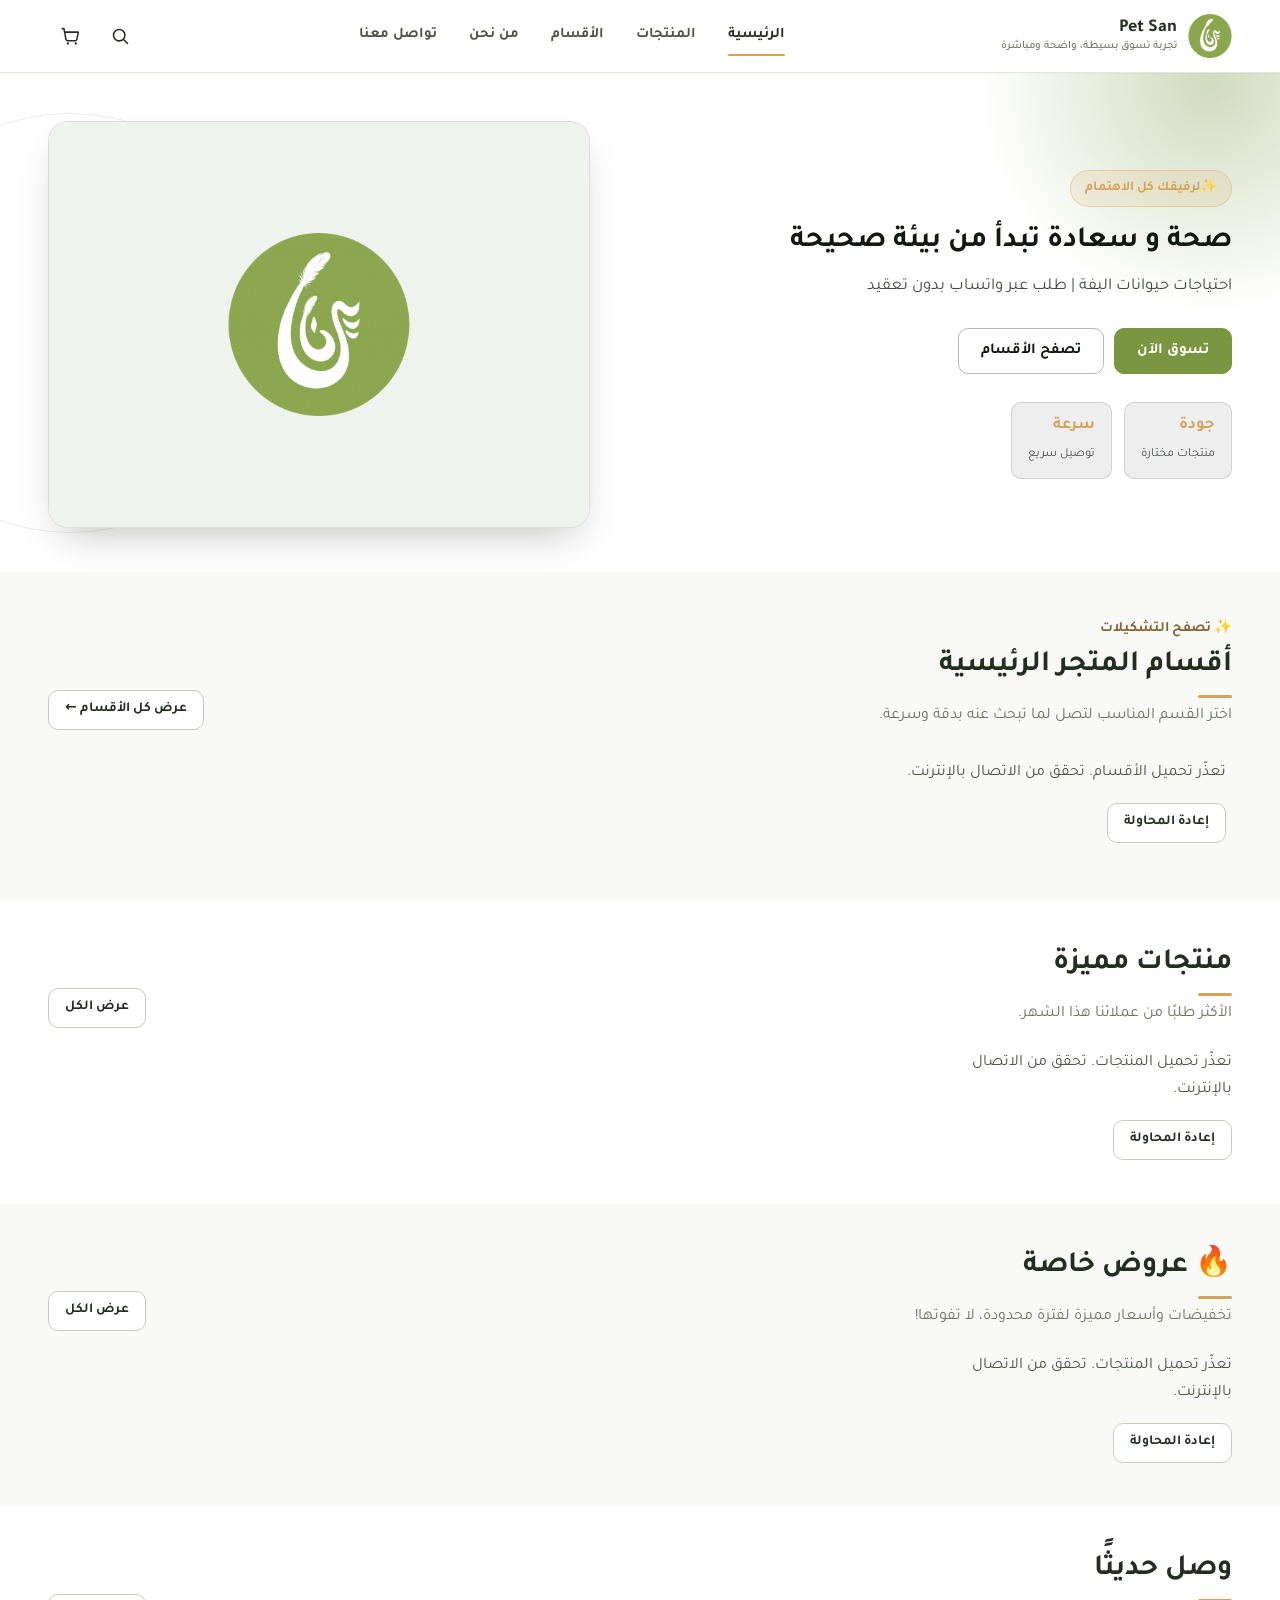
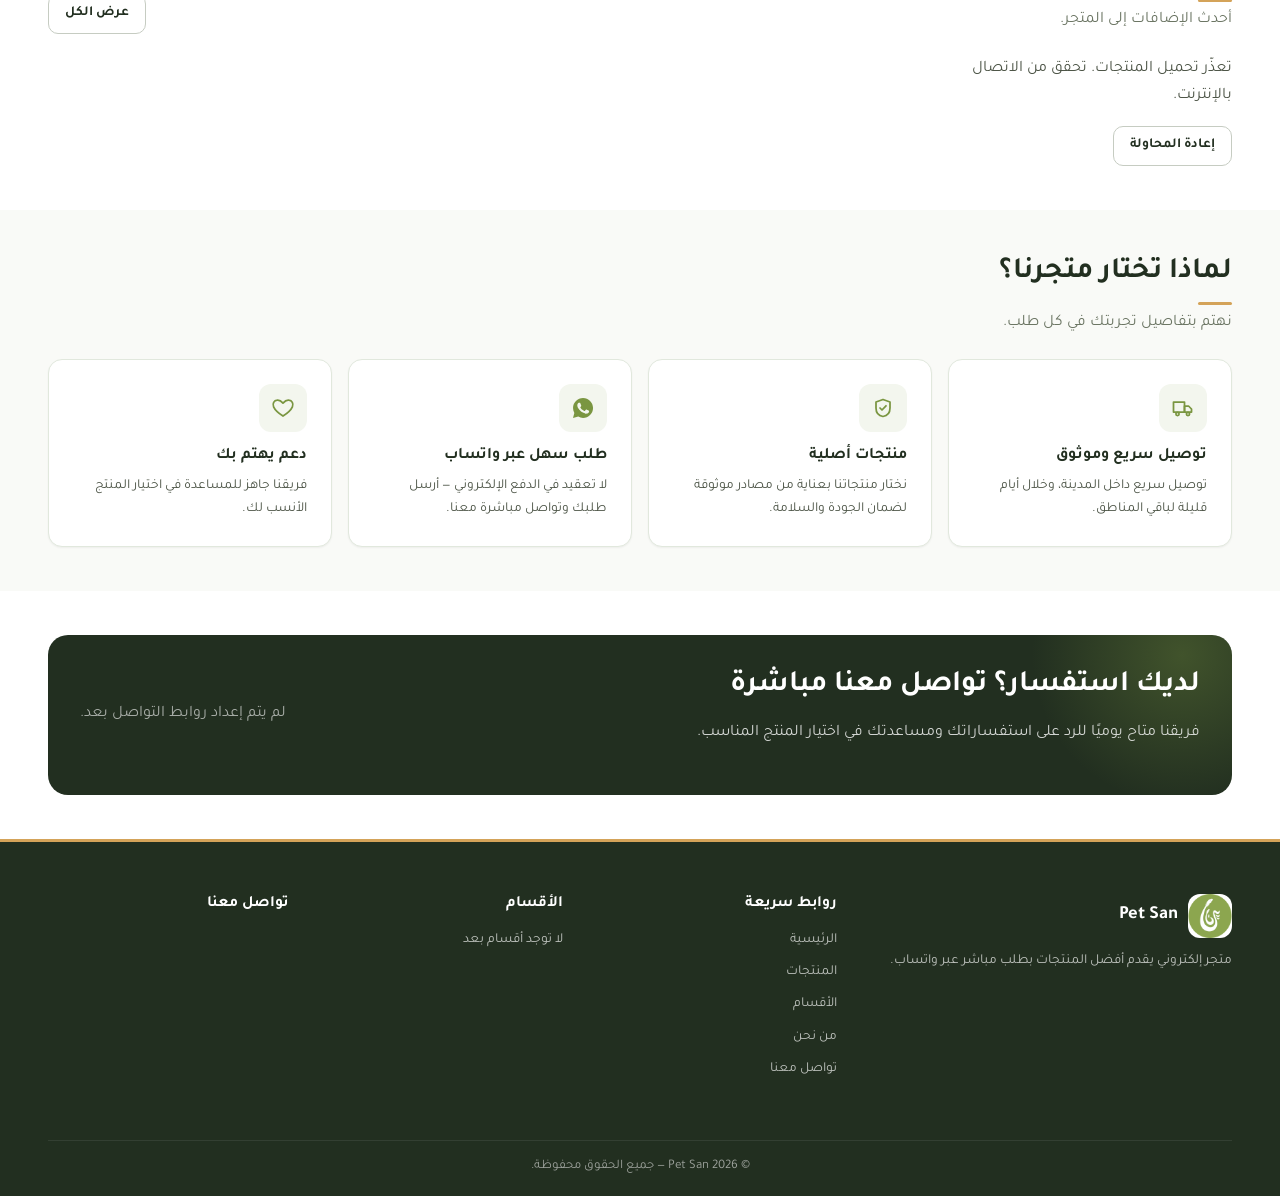
<file: index.html>
<!DOCTYPE html>
<html lang="ar" dir="rtl" data-early-fetch>
<head>
  <meta charset="UTF-8">
  <meta name="viewport" content="width=device-width, initial-scale=1.0">
  
  <title>Pet San | كل ما يحتاجه صديقك الأليف</title>
  <meta name="description" content="تصفّح تشكيلة واسعة من مستلزمات واحتياجات الحيوانات الأليفة، واطلب مباشرة عبر واتساب بسهولة وسرعة.">

  <!-- OpenGraph للبطاقة الكبيرة -->
  <meta property="og:type" content="website">
  <meta property="og:url" content="https://pet-san.pages.dev/">
  <meta property="og:site_name" content="Pet San">
  <meta property="og:title" content="Pet San | كل ما يحتاجه صديقك الأليف">
  <meta property="og:description" content="تصفّح تشكيلة واسعة من مستلزمات واحتياجات الحيوانات الأليفة، واطلب مباشرة عبر واتساب بسهولة وسرعة.">
  <meta property="og:image" content="https://pet-san.pages.dev/assets/logo/logo.png">
  <meta property="og:image:secure_url" content="https://pet-san.pages.dev/assets/logo/logo.png">
  <meta property="og:image:type" content="image/png">
  <meta property="og:image:width" content="1200">
  <meta property="og:image:height" content="630">
  <meta property="og:image:alt" content="شعار متجر Pet San">

  <link rel="image_src" href="https://pet-san.pages.dev/assets/logo/logo.png">
  <link rel="icon" type="image/png" href="https://pet-san.pages.dev/assets/logo/logo.png">

  <!-- Twitter Card -->
  <meta name="twitter:card" content="summary_large_image">
  <meta name="twitter:title" content="Pet San | كل ما يحتاجه صديقك الأليف">
  <meta name="twitter:description" content="تصفّح تشكيلة واسعة من مستلزمات واحتياجات الحيوانات الأليفة، واطلب مباشرة عبر واتساب بسهولة وسرعة.">
  <meta name="twitter:image" content="https://pet-san.pages.dev/assets/logo/logo.png">
  <meta name="twitter:image:width" content="1200">
  <meta name="twitter:image:height" content="630">

  <link rel="stylesheet" href="css/style.css?v=78">
  <link rel="stylesheet" href="css/refresh.css?v=78">
  <link rel="manifest" href="manifest.json">

  <script type="speculationrules">{"prefetch":[{"where":{"href_matches":"/*"},"eagerness":"moderate"}]}</script>
  <script src="js/config.js?v=78"></script>
  <script src="js/boot.js?v=78"></script>
</head>
<body>

<div id="site-header" data-active="home"></div>

<main>
  <section class="hero">
    <div class="hero-blob"></div>
    <div class="container hero-inner">
      <div class="hero-copy">
        <div class="hero-eyebrow-free">✨لرفيقك كل الاهتمام</div>
        <h1>صحة و سعادة تبدأ من بيئة صحيحة</h1>
        <p>احتياجات حيوانات اليفة | طلب عبر واتساب بدون تعقيد </p>
        <div class="hero-cta">
          <a href="products.html" class="btn btn-primary">تسوق الآن</a>
          <a href="#categories" class="btn btn-outline">تصفح الأقسام</a>
        </div>
        <div class="hero-trust">
          <div><strong>جودة</strong><span>منتجات مختارة</span></div>
          <div><strong>سرعة</strong><span>توصيل سريع</span></div>
        </div>
      </div>
      <div class="hero-art" id="heroPromoContainer">
        <div class="hero-art-default"><img src="assets/logo/logo.png?v=78" alt="شعار المتجر" width="160" height="160" fetchpriority="high" decoding="async"></div>
      </div>
    </div>
  </section>

  <section class="section section-categories-highlight" id="categories">
    <div class="container">
      <div class="section-head">
        <div>
          <span class="section-tag" style="display:inline-block; margin-bottom:6px; font-weight:700; color:var(--sand-500, #b4883a); font-size:0.9rem;">✨ تصفح التشكيلات</span>
          <h2>أقسام المتجر الرئيسية</h2>
          <p>اختر القسم المناسب لتصل لما تبحث عنه بدقة وسرعة.</p>
        </div>
        <a href="categories.html" class="btn btn-outline btn-sm">عرض كل الأقسام ←</a>
      </div>
      <div class="cat-scroller" id="homeCategories" aria-busy="true"><div class="cat-chip skeleton-chip" aria-hidden="true"><span class="cat-icon"></span><span class="name"></span></div><div class="cat-chip skeleton-chip" aria-hidden="true"><span class="cat-icon"></span><span class="name"></span></div><div class="cat-chip skeleton-chip" aria-hidden="true"><span class="cat-icon"></span><span class="name"></span></div><div class="cat-chip skeleton-chip" aria-hidden="true"><span class="cat-icon"></span><span class="name"></span></div><div class="cat-chip skeleton-chip" aria-hidden="true"><span class="cat-icon"></span><span class="name"></span></div></div>
    </div>
  </section>

  <section class="section section-alt">
    <div class="container">
      <div class="section-head">
        <div>
          <h2>منتجات مميزة</h2>
          <p>الأكثر طلبًا من عملائنا هذا الشهر.</p>
        </div>
        <a href="products.html?filter=featured" class="btn btn-outline btn-sm">عرض الكل</a>
      </div>
      <div class="product-grid" id="featuredGrid">
        <article class="product-card skeleton-card" aria-hidden="true"></article>
        <article class="product-card skeleton-card" aria-hidden="true"></article>
        <article class="product-card skeleton-card" aria-hidden="true"></article>
        <article class="product-card skeleton-card" aria-hidden="true"></article>
      </div>
    </div>
  </section>

  <section class="section">
    <div class="container">
      <div class="section-head">
        <div>
          <h2>🔥 عروض خاصة</h2>
          <p>تخفيضات وأسعار مميزة لفترة محدودة، لا تفوتها!</p>
        </div>
        <a href="products.html?filter=offer" class="btn btn-outline btn-sm">عرض الكل</a>
      </div>
      <div class="product-grid" id="offerGrid">
        <article class="product-card skeleton-card" aria-hidden="true"></article>
        <article class="product-card skeleton-card" aria-hidden="true"></article>
        <article class="product-card skeleton-card" aria-hidden="true"></article>
        <article class="product-card skeleton-card" aria-hidden="true"></article>
      </div>
    </div>
  </section>

  <section class="section section-alt">
    <div class="container">
      <div class="section-head">
        <div>
          <h2>وصل حديثًا</h2>
          <p>أحدث الإضافات إلى المتجر.</p>
        </div>
        <a href="products.html?filter=new" class="btn btn-outline btn-sm">عرض الكل</a>
      </div>
      <div class="product-grid" id="newGrid">
        <article class="product-card skeleton-card" aria-hidden="true"></article>
        <article class="product-card skeleton-card" aria-hidden="true"></article>
        <article class="product-card skeleton-card" aria-hidden="true"></article>
        <article class="product-card skeleton-card" aria-hidden="true"></article>
      </div>
    </div>
  </section>

  <section class="section">
    <div class="container">
      <div class="section-head">
        <div>
          <h2>لماذا تختار متجرنا؟</h2>
          <p>نهتم بتفاصيل تجربتك في كل طلب.</p>
        </div>
      </div>
      <div class="feature-grid">
        <div class="feature-card">
          <div class="icon"><svg viewBox="0 0 24 24" fill="none" stroke="currentColor" stroke-width="1.7"><path d="M2.5 6h11v10h-11z"/><path d="M13.5 10h4l3 3v3h-7z"/><circle cx="6.5" cy="18" r="1.6"/><circle cx="17" cy="18" r="1.6"/></svg></div>
          <h3>توصيل سريع وموثوق</h3>
          <p>توصيل سريع داخل المدينة، وخلال أيام قليلة لباقي المناطق.</p>
        </div>
        <div class="feature-card">
          <div class="icon"><svg viewBox="0 0 24 24" fill="none" stroke="currentColor" stroke-width="1.7"><path d="M12 3.5 19 6v6c0 5-3 7.8-7 8.5-4-.7-7-3.5-7-8.5V6l7-2.5Z"/><path d="m9 12 2 2 4-4.2"/></svg></div>
          <h3>منتجات أصلية</h3>
          <p>نختار منتجاتنا بعناية من مصادر موثوقة لضمان الجودة والسلامة.</p>
        </div>
        <div class="feature-card">
          <div class="icon"><svg viewBox="0 0 24 24" fill="currentColor"><path d="M12.04 2c-5.5 0-10 4.5-10 10 0 1.8.47 3.45 1.29 4.9L2 22l5.25-1.38A9.94 9.94 0 0 0 12.04 22c5.5 0 10-4.5 10-10s-4.5-10-10-10Zm5.8 14.2c-.24.68-1.4 1.3-1.94 1.38-.5.08-1.13.11-1.82-.11-.42-.13-.96-.31-1.65-.6-2.9-1.25-4.8-4.16-4.94-4.35-.14-.19-1.18-1.57-1.18-3s.75-2.13 1.02-2.42c.27-.29.58-.36.78-.36h.56c.18 0 .42-.07.65.5.24.58.8 2 .87 2.15.07.15.12.32.02.51-.1.19-.15.31-.3.48-.15.17-.31.38-.44.51-.15.15-.3.31-.13.6.17.29.76 1.25 1.63 2.02 1.12.99 2.06 1.3 2.35 1.45.29.15.46.13.63-.08.17-.21.72-.84.92-1.13.19-.29.39-.24.65-.14.27.1 1.7.8 1.99.95.29.15.48.22.55.34.07.13.07.71-.17 1.4Z"/></svg></div>
          <h3>طلب سهل عبر واتساب</h3>
          <p>لا تعقيد في الدفع الإلكتروني — أرسل طلبك وتواصل مباشرة معنا.</p>
        </div>
        <div class="feature-card">
          <div class="icon"><svg viewBox="0 0 24 24" fill="none" stroke="currentColor" stroke-width="1.7"><path d="M12 20s-7.3-4.6-9.4-9.2C1.2 7.6 3 4.5 6.2 4.1c2-.3 3.8.7 5.8 3 2-2.3 3.8-3.3 5.8-3 3.2.4 5 3.5 3.6 6.7C19.3 15.4 12 20 12 20Z"/></svg></div>
          <h3>دعم يهتم بك</h3>
          <p>فريقنا جاهز للمساعدة في اختيار المنتج الأنسب لك.</p>
        </div>
      </div>
    </div>
  </section>

  <section class="section section-alt">
    <div class="container">
      <div class="contact-band" id="contactBand">
        <div>
          <h2>لديك استفسار؟ تواصل معنا مباشرة</h2>
          <p>فريقنا متاح يوميًا للرد على استفساراتك ومساعدتك في اختيار المنتج المناسب.</p>
        </div>
        <div class="social-row" id="homeSocialRow" style="flex-wrap: wrap; justify-content: center; gap: 10px;"></div>
      </div>
    </div>
  </section>
</main>
  
<div id="site-footer"></div>

<script src="js/icons.js?v=78" defer></script>
<script src="js/store.js?v=78" defer></script>
<script src="js/whatsapp.js?v=78" defer></script>
<script src="js/app.js?v=78" defer></script>
<script src="js/pwa-install.js?v=78" defer></script>
<script>
  var slideInterval = null;
  var HOME_SECTIONS = [
    { grid: "featuredGrid", field: "featured", cache: "featured", empty: "لا توجد منتجات مميزة حاليًا." },
    { grid: "offerGrid",    field: "isOffer",  cache: "offers",   empty: "لا توجد عروض وتخفيضات حاليًا." },
    { grid: "newGrid",      field: "isNew",    cache: "new",      empty: "لا توجد منتجات جديدة حاليًا." }
  ];
  var paintedSigs = {};

  function productMediaHtml(product) {
    if (product.image) {
      var imgUrl = window.getIkUrl(product.image, 600, 80);
      return '<img src="' + escapeHtml(imgUrl) + '" ' +
             'alt="' + escapeHtml(product.name || "") + '" ' +
             'class="product-media-img img-fade" loading="lazy" decoding="async" ' +
             'onload="this.classList.add(\'is-loaded\')" ' +
             'onerror="this.onerror=null; this.classList.add(\'is-loaded\'); this.src=window.IMG_PLACEHOLDER;">';
    }
    var cat = Store.getCategories().find(function (c) { return c.id === product.categoryId; });
    return '<div class="placeholder-icon">' + iconSvg(cat ? cat.icon : "box") + "</div>";
  }

  function productHasOptions(product) {
    if (!product) return false;
    return (Array.isArray(product.colors) && product.colors.length > 0) ||
           (Array.isArray(product.sizes) && product.sizes.length > 0) ||
           (Array.isArray(product.variants) && product.variants.length > 0) ||
           Store.hasVariantMatrix(product);
  }

  var OPTIONS_ICON = '<svg viewBox="0 0 24 24" fill="none" stroke="currentColor" stroke-width="2" stroke-linecap="round" stroke-linejoin="round" style="width:16px;height:16px;display:block;margin:auto;"><line x1="4" y1="21" x2="4" y2="14"></line><line x1="4" y1="10" x2="4" y2="3"></line><line x1="12" y1="21" x2="12" y2="12"></line><line x1="12" y1="8" x2="12" y2="3"></line><line x1="20" y1="21" x2="20" y2="16"></line><line x1="20" y1="12" x2="20" y2="3"></line><line x1="1" y1="14" x2="7" y2="14"></line><line x1="9" y1="8" x2="15" y2="8"></line><line x1="17" y1="16" x2="23" y2="16"></line></svg>';

  function renderHomeProductCard(product) {
    var outOfStock = !Store.isProductAvailable(product);
    var badges = [];

    if (product.isOffer) badges.push('<span class="badge badge-offer">عرض🔥</span>');
    else if (product.isNew) badges.push('<span class="badge badge-new">جديد</span>');
    else if (product.featured) badges.push('<span class="badge badge-featured">مميز</span>');
    if (outOfStock) badges.push('<span class="badge badge-out-abs">غير متوفر</span>');

    var colorsHtml = "";
    if (product.colors && product.colors.length > 0) {
      var maxShow = 4;
      var remaining = product.colors.length - maxShow;
      var dots = product.colors.slice(0, maxShow).map(function (c) {
        return '<span class="card-color-dot" style="background:' + escapeHtml(c.hex || "#ccc") + ';" title="' + escapeHtml(c.name || "") + '"></span>';
      }).join("");
      if (remaining > 0) dots += '<span class="card-color-more">+' + remaining + '</span>';
      colorsHtml = '<div class="product-body-colors">' + dots + '</div>';
    } else {
      var optionsCount = (product.variants && product.variants.length) || 0;
      if (optionsCount > 1) badges.push('<span class="badge badge-variants">' + iconSvg("layers") + optionsCount + ' خيارات</span>');
    }

    var hasOptions = productHasOptions(product);
    var actionIcon = hasOptions ? OPTIONS_ICON : iconSvg("cart");
    var actionTitle = outOfStock ? "غير متوفر" : (hasOptions ? "اختر الخيارات والمواصفات" : "أضف للسلة");
    var actionLabel = outOfStock ? "غير متوفر" : (hasOptions ? "اختر الخيارات" : "أضف للسلة");
    var href = 'product.html?id=' + encodeURIComponent(product.id);

    return (
      '<article class="product-card">' +
        '<a href="' + href + '" class="product-media">' + productMediaHtml(product) + badges.join("") + '</a>' +
        '<div class="product-body">' +
          '<span class="product-cat">' + escapeHtml(Store.getCategoryName(product.categoryId)) + "</span>" +
          '<h3 class="product-name"><a href="' + href + '">' + escapeHtml(product.name) + "</a></h3>" +
          colorsHtml +
          '<div class="product-foot">' +
            '<span class="price">' + priceHtml(product) + "</span>" +
            '<div class="product-actions">' +
              '<button class="btn btn-primary" ' + (outOfStock ? "disabled" : "") +
                ' title="' + actionTitle + '" onclick="quickAddToCart(' + jsStr(product.id) + ')">' +
                actionIcon + '<span class="btn-label">' + actionLabel + "</span>" +
              "</button>" +
            "</div>" +
          "</div>" +
        "</div>" +
      '</article>'
    );
  }

  async function quickAddToCart(productId) {
    var product = Store.getProduct(productId) || await Store.loadProductById(productId);
    if (!product || !Store.isProductAvailable(product)) return;

    if (productHasOptions(product)) {
      window.location.href = 'product.html?id=' + encodeURIComponent(productId);
      return;
    }
    var res = Store.addToCart(productId, 1);
    if (res && res.capped) showToast("وصلت للحد الأقصى المتوفر من هذا المنتج", "error");
    else showToast(product.name + " أُضيف إلى السلة", "success");
    window.updateCartBadge();
  }

  function renderGridInto(containerId, products, emptyMessage) {
    var el = document.getElementById(containerId);
    if (!el) return;
    el.removeAttribute("aria-busy");
    if (!products || !products.length) {
      el.innerHTML = '<div class="empty-state" style="padding:20px;text-align:center;width:100%;flex:0 0 100%;color:var(--ink-400);">' + iconSvg("box") + "<p>" + (emptyMessage || "لا توجد منتجات لعرضها حاليًا.") + "</p></div>";
      return;
    }
    el.innerHTML = products.map(renderHomeProductCard).join("");
  }

  function listSig(list) {
    return (list || []).map(function (p) {
      return [
        p.id, p.name, p.price, p.oldPrice, p.image, p.categoryId,
        Store.getCategoryName(p.categoryId),
        p.available, p.isOffer, p.isNew, p.featured,
        Store.getTotalStock(p),
        (p.colors || []).length, (p.sizes || []).length
      ].join("~");
    }).join("|");
  }

  function getSectionFromIndex(field) {
    if (typeof Store.getIndexItems !== "function" || typeof Store.hasIndexLocal !== "function" || !Store.hasIndexLocal()) {
      return null;
    }
    var items = Store.getIndexItems() || [];
    return items.filter(function (p) {
      return p && p[field] && Store.isProductAvailable(p);
    }).slice(0, 4);
  }

  function renderSectionError(sec) {
    var el = document.getElementById(sec.grid);
    if (!el) return;
    el.removeAttribute("aria-busy");
    el.innerHTML = '<div class="load-error" style="flex:0 0 100%;width:100%;"><p>تعذّر تحميل المنتجات. تحقق من الاتصال بالإنترنت.</p>' +
      '<button type="button" class="btn btn-outline btn-sm">إعادة المحاولة</button></div>';
    el.querySelector("button").addEventListener("click", function () {
      el.setAttribute("aria-busy", "true");
      el.innerHTML = '<article class="product-card skeleton-card" aria-hidden="true"></article>'.repeat(4);
      loadHomeSection(sec);
    });
  }

  function paintSectionIfChanged(sec, list, allowEmpty) {
    var sig = (list && list.length) ? listSig(list) : "__EMPTY__";
    if (!allowEmpty && sig === "__EMPTY__") return;
    if (paintedSigs[sec.grid] === sig) return;
    paintedSigs[sec.grid] = sig;
    renderGridInto(sec.grid, list, sec.empty);
  }

  function loadHomeSection(sec) {
    var cached = Store.getFieldCache(sec.cache).slice(0, 4);
    if (cached.length) {
      paintSectionIfChanged(sec, cached, false);
    }

    if (typeof Store.hasIndexLocal === "function" && Store.hasIndexLocal()) {
      var idxList = getSectionFromIndex(sec.field);
      if (idxList && idxList.length) {
        Store.setFieldCache(sec.cache, idxList);
        paintSectionIfChanged(sec, idxList, true);
        return Promise.resolve();
      }
    }

    return Store.loadProductsPageByField(sec.field, true, 4, null).then(function (res) {
      var list = (res && res.products || []).filter(function (p) { return Store.isProductAvailable(p); }).slice(0, 4);
      if (!list.length) {
        var idxList = getSectionFromIndex(sec.field);
        if (idxList && idxList.length) list = idxList;
      }
      Store.setFieldCache(sec.cache, list);
      paintSectionIfChanged(sec, list, true);
    }).catch(function (err) {
      console.error("Home section error (" + sec.field + "):", err);
      var idxList = getSectionFromIndex(sec.field);
      if (idxList) {
        Store.setFieldCache(sec.cache, idxList);
        paintSectionIfChanged(sec, idxList, true);
      } else if (!paintedSigs[sec.grid]) {
        renderSectionError(sec);
      }
    });
  }

  function syncSectionsFromFreshIndex() {
    if (typeof Store.hasIndexLocal !== "function" || !Store.hasIndexLocal()) return;
    HOME_SECTIONS.forEach(function (sec) {
      var idxList = getSectionFromIndex(sec.field);
      if (idxList) {
        Store.setFieldCache(sec.cache, idxList);
        paintSectionIfChanged(sec, idxList, true);
      }
    });
  }

  var catSig = null;
  function renderHomeCategories() {
    var el = document.getElementById("homeCategories");
    if (!el) return;
    var cats = Store.getCategories().filter(function (c) { return !c.parentId; });

    if (!cats.length && !LS.get("last_meta_pull_time")) return;

    var sig = JSON.stringify(cats.map(function (c) { return [c.id, c.name, c.image, c.icon]; }));
    if (sig === catSig) return;
    catSig = sig;
    el.removeAttribute("aria-busy");

    if (!cats.length) {
      el.innerHTML = '<div class="empty-state" style="width:100%;padding:16px;text-align:center;color:var(--ink-400);"><p>لا توجد أقسام مضافة بعد.</p></div>';
      return;
    }
    el.innerHTML = cats.map(function (c) {
      var media = c.image
        ? '<img src="' + escapeHtml(window.getIkUrl(c.image, 200, 75)) + '" alt="" width="98" height="98" loading="lazy" decoding="async" style="width:100%;height:100%;object-fit:cover;border-radius:50%;background:var(--surface-2);">'
        : iconSvg(c.icon || "box");
      return '<a href="products.html?cat=' + encodeURIComponent(c.id) + '" class="cat-chip"><span class="cat-icon" style="padding:0;overflow:hidden;display:flex;align-items:center;justify-content:center;">' + media + '</span><span class="name">' + escapeHtml(c.name) + "</span></a>";
    }).join("");
  }

  function renderHomeSocial() {
    var homeSocial = document.getElementById("homeSocialRow");
    if (!homeSocial) return;
    var s = Store.getSettings();
    var html = "";
    if (s.whatsapp) html += '<a href="https://wa.me/' + whatsappDigitsOnly(s.whatsapp) + '" target="_blank" rel="noopener">' + iconSvg("whatsapp") + "واتساب</a>";
    if (s.instagram) html += '<a href="' + escapeHtml(safeUrl(s.instagram)) + '" target="_blank" rel="noopener">' + iconSvg("instagram") + 'انستقرام</a>';
    if (s.tiktok) html += '<a href="' + escapeHtml(safeUrl(s.tiktok)) + '" target="_blank" rel="noopener">' + iconSvg("tiktok") + 'تيك توك</a>';
    homeSocial.innerHTML = html || '<span style="opacity:.6;">لم يتم إعداد روابط التواصل بعد.</span>';
  }

  var adsSig = null;
  var reduceMotion = window.matchMedia && window.matchMedia("(prefers-reduced-motion: reduce)").matches;
  var sliderCtl = { start: function () {}, stop: function () {} };

  document.addEventListener("visibilitychange", function () {
    if (document.hidden) sliderCtl.stop(); else sliderCtl.start();
  });

  function renderAdsSlider() {
    var adminAds = Store.getAds();
    var codeAds = (typeof CODE_ADS !== "undefined") ? CODE_ADS : [];
    var ads = adminAds.concat(codeAds).filter(function (a) { return a && a.image; })
      .sort(function (a, b) { return (a.order || 0) - (b.order || 0); });
    var heroArt = document.getElementById("heroPromoContainer");
    if (!heroArt) return;

    var sig = JSON.stringify(ads.map(function (a) { return [a.image, a.link, a.order]; }));
    if (sig === adsSig) return;
    var hadSlider = adsSig !== null && adsSig !== "[]";
    adsSig = sig;

    sliderCtl.stop();
    sliderCtl = { start: function () {}, stop: function () {} };
    clearInterval(slideInterval);

    if (!ads.length) {
      if (hadSlider) heroArt.innerHTML = '<div class="hero-art-default"><img src="assets/logo/logo.png?v=78" alt="شعار المتجر" width="160" height="160" decoding="async"></div>';
      return;
    }

    var trackHtml = '<div class="promo-slider-container"><div class="promo-slider-track" id="promoTrack">';
    var dotsHtml = ads.length > 1 ? '<div class="promo-dots">' : '';
    ads.forEach(function (ad, index) {
      var img = '<img src="' + escapeHtml(window.getIkUrl(ad.image, 900, 80)) + '" alt="إعلان ' + (index + 1) + '" width="800" height="600" ' +
                'class="img-fade" decoding="async" ' + (index === 0 ? 'fetchpriority="high"' : 'loading="lazy"') +
                ' onload="this.classList.add(\'is-loaded\')" onerror="this.classList.add(\'is-loaded\')">';
      var wrapped = ad.link
        ? '<a href="' + escapeHtml(safeUrl(ad.link)) + '" target="_blank" rel="noopener" style="display:block;width:100%;height:100%;">' + img + '</a>'
        : img;
      trackHtml += '<div class="promo-slide" data-index="' + index + '">' + wrapped + '</div>';
      if (ads.length > 1) dotsHtml += '<div class="promo-dot ' + (index === 0 ? 'active' : '') + '" data-target="' + index + '" role="button" aria-label="الإعلان ' + (index + 1) + '"></div>';
    });
    heroArt.innerHTML = trackHtml + '</div>' + (ads.length > 1 ? dotsHtml + '</div>' : '') + '</div>';

    if (ads.length < 2) return;

    var track = document.getElementById("promoTrack");
    var dots = heroArt.querySelectorAll(".promo-dot");
    var currentIndex = 0;

    function goToSlide(index) {
      if (index < 0) index = ads.length - 1;
      if (index >= ads.length) index = 0;
      currentIndex = index;
      track.style.transform = "translateX(" + (currentIndex * 100) + "%)";
      dots.forEach(function (d, i) { d.classList.toggle("active", i === currentIndex); });
    }
    function stop() { clearInterval(slideInterval); slideInterval = null; }
    function start() {
      stop();
      if (reduceMotion || document.hidden) return;
      slideInterval = setInterval(function () { goToSlide(currentIndex + 1); }, 4000);
    }
    sliderCtl = { start: start, stop: stop };

    dots.forEach(function (dot) {
      dot.addEventListener("click", function () { stop(); goToSlide(parseInt(this.dataset.target, 10)); start(); });
    });

    var startX = 0;
    track.addEventListener("touchstart", function (e) { stop(); startX = e.changedTouches[0].screenX; }, { passive: true });
    track.addEventListener("touchend", function (e) {
      var endX = e.changedTouches[0].screenX;
      if (startX - endX > 50) goToSlide(currentIndex + 1); else if (endX - startX > 50) goToSlide(currentIndex - 1);
      start();
    }, { passive: true });

    start();
  }

  function initHome() {
    renderHomeSocial();
    renderHomeCategories();
    renderAdsSlider();
    HOME_SECTIONS.forEach(loadHomeSection);

    if (typeof Store !== "undefined" && typeof Store.ensureIndexFresh === "function") {
      Store.ensureIndexFresh().then(function () {
        syncSectionsFromFreshIndex();
      }).catch(function () {});
    }
  }

  function onStoreSynced() {
    renderHomeSocial();
    renderHomeCategories();
    renderAdsSlider();
    HOME_SECTIONS.forEach(function (sec) {
      var cached = Store.getFieldCache(sec.cache).slice(0, 4);
      if (cached.length) paintSectionIfChanged(sec, cached, false);
    });
    syncSectionsFromFreshIndex();
  }

  window.addEventListener("DOMContentLoaded", initHome);
  document.addEventListener("store:synced", onStoreSynced);
  window.addEventListener("store:synced", onStoreSynced);

  document.addEventListener("store:sync-error", function () {
    var el = document.getElementById("homeCategories");
    if (el && el.getAttribute("aria-busy") === "true") {
      el.removeAttribute("aria-busy");
      el.innerHTML = '<div class="load-error" style="width:100%;"><p>تعذّر تحميل الأقسام. تحقق من الاتصال بالإنترنت.</p>' +
        '<button type="button" class="btn btn-outline btn-sm" onclick="location.reload()">إعادة المحاولة</button></div>';
    }
  });
</script>
</body>
</html>
</file>
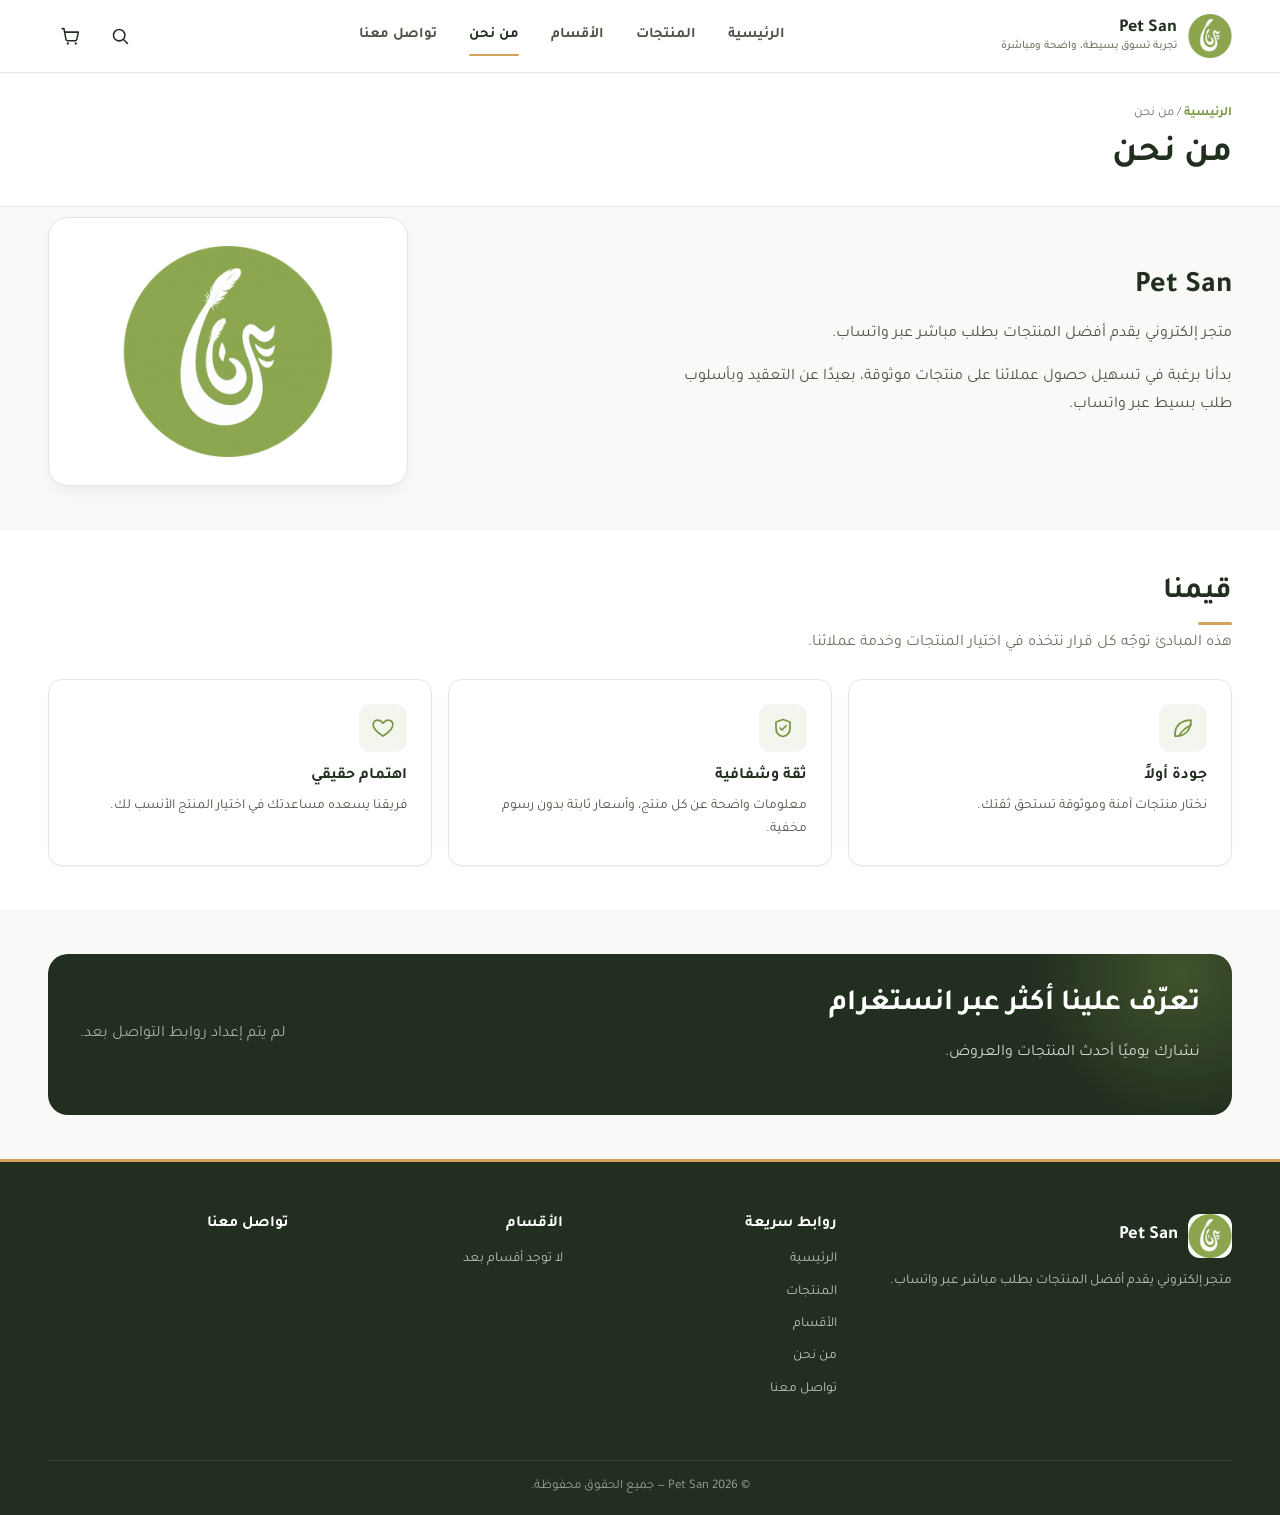
<file: about.html>
<!DOCTYPE html>
<html lang="ar" dir="rtl">
<head>
  
  <meta name="viewport" content="width=device-width, initial-scale=1.0">
<meta charset="UTF-8">
<title>من نحن | {{storeName}}</title>
<link rel="stylesheet" href="css/style.css?v=77">
  <link rel="stylesheet" href="css/refresh.css?v=77">
  <script src="js/config.js?v=77"></script>
  <script src="js/boot.js?v=77"></script>
</head>
<body>

<div id="site-header" data-active="about"></div>

<main>
  <section class="page-header">
    <div class="container">
      <div class="breadcrumb"><a href="index.html">الرئيسية</a> / من نحن</div>
      <h1>من نحن</h1>
    </div>
  </section>

  <section class="section" style="padding-top:10px;">
    <div class="container about-hero">
      <div>
        <h2 id="aboutStoreName">متجرك الإلكتروني</h2>
        <p id="aboutDescription">متجر إلكتروني يقدّم منتجات مختارة بعناية.</p>
        <p>بدأنا برغبة في تسهيل حصول عملائنا على منتجات موثوقة، بعيدًا عن التعقيد وبأسلوب طلب بسيط عبر واتساب.</p>
      </div>
      <div class="hero-art" style="max-width:360px;margin-inline-start:auto;">
        <img data-logo src="assets/logo/logo.png" alt="شعار المتجر">
      </div>
    </div>
  </section>

  <section class="section section-alt">
    <div class="container">
      <div class="section-head">
        <div>
          <h2>قيمنا</h2>
          <p>هذه المبادئ توجّه كل قرار نتخذه في اختيار المنتجات وخدمة عملائنا.</p>
        </div>
      </div>
      <div class="value-grid">
        <div class="feature-card">
          <div class="icon"><svg viewBox="0 0 24 24" fill="none" stroke="currentColor" stroke-width="1.7"><path d="M20 4C10 4 4 10 4 18v2h2c8 0 14-6 14-16Z"/><path d="M8 20c2-4 6-8 12-11"/></svg></div>
          <h3>جودة أولاً</h3>
          <p>نختار منتجات آمنة وموثوقة تستحق ثقتك.</p>
        </div>
        <div class="feature-card">
          <div class="icon"><svg viewBox="0 0 24 24" fill="none" stroke="currentColor" stroke-width="1.7"><path d="M12 3.5 19 6v6c0 5-3 7.8-7 8.5-4-.7-7-3.5-7-8.5V6l7-2.5Z"/><path d="m9 12 2 2 4-4.2"/></svg></div>
          <h3>ثقة وشفافية</h3>
          <p>معلومات واضحة عن كل منتج، وأسعار ثابتة بدون رسوم مخفية.</p>
        </div>
        <div class="feature-card">
          <div class="icon"><svg viewBox="0 0 24 24" fill="none" stroke="currentColor" stroke-width="1.7"><path d="M12 20s-7.3-4.6-9.4-9.2C1.2 7.6 3 4.5 6.2 4.1c2-.3 3.8.7 5.8 3 2-2.3 3.8-3.3 5.8-3 3.2.4 5 3.5 3.6 6.7C19.3 15.4 12 20 12 20Z"/></svg></div>
          <h3>اهتمام حقيقي</h3>
          <p>فريقنا يسعده مساعدتك في اختيار المنتج الأنسب لك.</p>
        </div>
      </div>
    </div>
  </section>

  <section class="section">
    <div class="container">
      <div class="contact-band" id="aboutContactBand">
        <div>
          <h2>تعرّف علينا أكثر عبر انستغرام</h2>
          <p>نشارك يوميًا أحدث المنتجات والعروض.</p>
        </div>
        <div class="social-row" id="aboutSocialRow"></div>
      </div>
    </div>
  </section>
</main>

<div id="site-footer"></div>

<!-- سكربتات مؤجلة (defer): لا تحجب الرسم. القراءة من Firebase عبر REST داخل store.js (بدون SDK) -->
<script src="js/icons.js?v=77" defer></script>
<script src="js/store.js?v=77" defer></script>
<script src="js/whatsapp.js?v=77" defer></script>
<script src="js/app.js?v=77" defer></script>
<script>
  /* تُستدعى عند التحميل وعند وصول الإعدادات من Firebase (كانت تُرسم مرة واحدة فقط → بيانات ناقصة لأول زائر) */
  function renderAboutPage() {
    var s = Store.getSettings();
    var nameEl = document.getElementById("aboutStoreName");
    var descEl = document.getElementById("aboutDescription");
    if (nameEl) nameEl.textContent = s.storeName || "";
    if (descEl) descEl.textContent = s.storeDescription || "";

    var html = "";
    if (s.instagram) html += '<a href="' + escapeHtml(safeUrl(s.instagram)) + '" target="_blank" rel="noopener">' + iconSvg("instagram") + "انستغرام</a>";
    if (s.whatsapp) html += '<a href="https://wa.me/' + whatsappDigitsOnly(s.whatsapp) + '" target="_blank" rel="noopener">' + iconSvg("whatsapp") + "واتساب</a>";
    var row = document.getElementById("aboutSocialRow");
    if (row) row.innerHTML = html || '<span style="opacity:.6;">لم يتم إعداد روابط التواصل بعد.</span>';
  }
  document.addEventListener("DOMContentLoaded", renderAboutPage);
  document.addEventListener("store:synced", renderAboutPage);
</script>
</body>
</html>
</file>
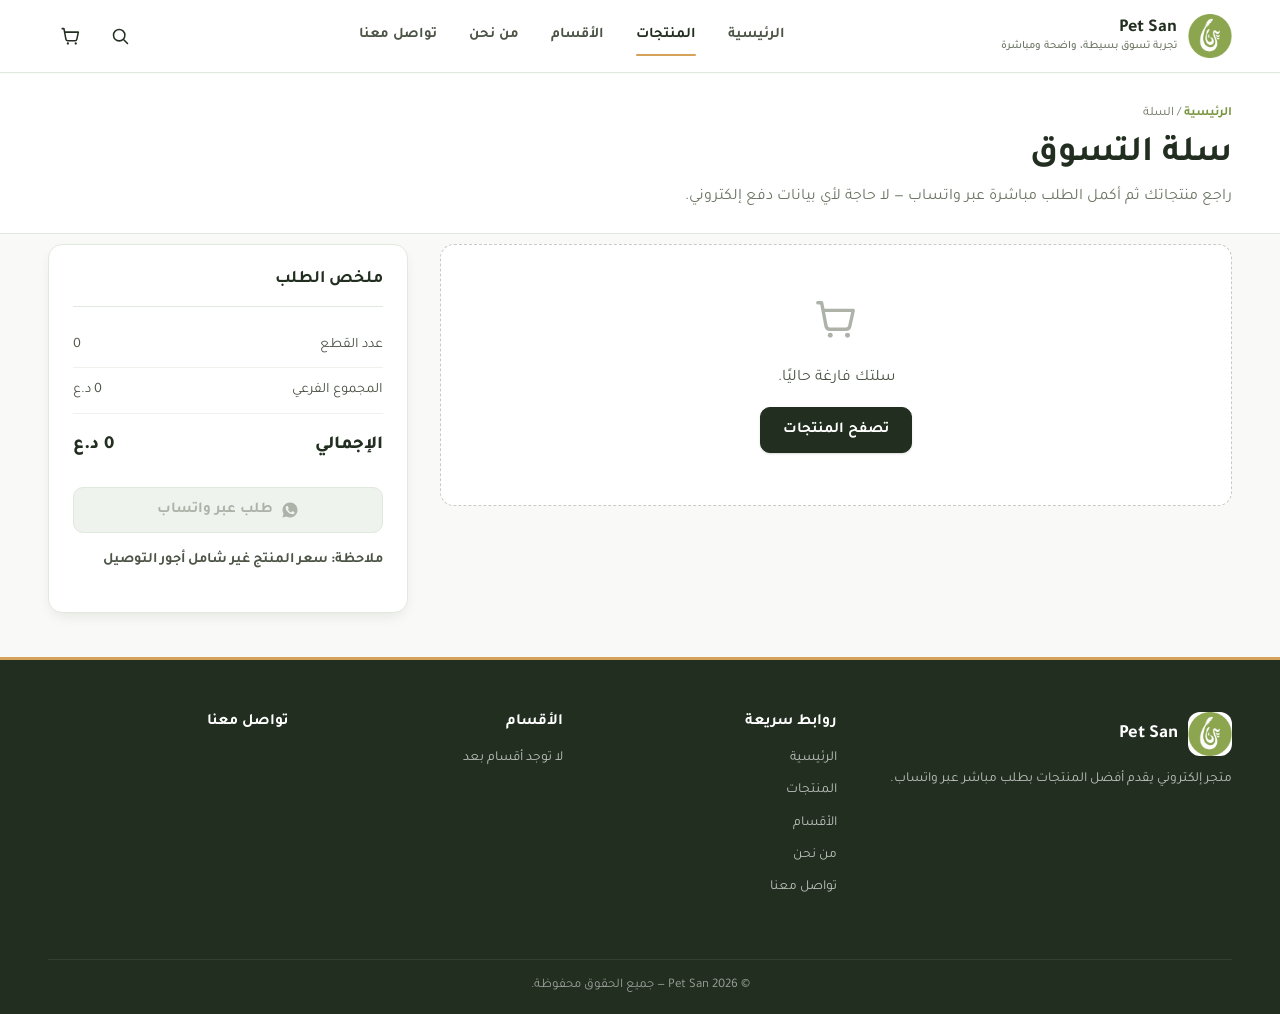
<file: cart.html>
<!DOCTYPE html>
<html lang="ar" dir="rtl">
<head>
  
  <meta charset="UTF-8">
  <meta name="viewport" content="width=device-width, initial-scale=1.0">
  <title>السلة | {{storeName}}</title>
<link rel="stylesheet" href="css/style.css?v=77">
  <link rel="stylesheet" href="css/refresh.css?v=77">
  <script src="js/config.js?v=77"></script>
  <script src="js/boot.js?v=77"></script>
</head>
<body>

<div id="site-header" data-active="products"></div>

<main>
  <section class="page-header">
    <div class="container">
      <div class="breadcrumb"><a href="index.html">الرئيسية</a> / السلة</div>
      <h1>سلة التسوق</h1>
      <p>راجع منتجاتك ثم أكمل الطلب مباشرة عبر واتساب — لا حاجة لأي بيانات دفع إلكتروني.</p>
    </div>
  </section>

  <section class="section" style="padding-top:10px;">
    <div class="container">
      <div class="cart-layout">
        <div>
          <div id="cartWarning" class="setup-note" style="display:none;">
            بعض المنتجات في سلتك لم تعد متوفرة بالكامل، الرجاء مراجعة الكميات قبل إرسال الطلب.
          </div>
          <!-- إضافة الحاوية المسؤولة عن التمرير هنا -->
          <div class="cart-items-wrapper">
              <div id="cartItems"></div>
          </div>
        </div>

        <aside class="summary-card">
          <h3>ملخص الطلب</h3>
          <div class="summary-row"><span>عدد القطع</span><span id="cartItemCount">0</span></div>
          <div class="summary-row"><span>المجموع الفرعي</span><span id="cartSubtotal">0 د.ع</span></div>
          <div class="summary-row total"><span>الإجمالي</span><span id="cartTotal">0 د.ع</span></div>
          <button class="btn btn-whatsapp btn-block" id="checkoutBtn" style="margin-top:16px;">طلب عبر واتساب</button>
          <p id="cartDeliveryNote" style="font-size: 0.9rem; margin-top: 15px; line-height: 1.8;"></p>
        </aside>
      </div>
    </div>
  </section>
</main>

<div id="site-footer"></div>

<!-- سكربتات مؤجلة (defer): لا تحجب الرسم. القراءة من Firebase عبر REST داخل store.js (بدون SDK) -->
<script src="js/icons.js?v=77" defer></script>
<script src="js/store.js?v=77" defer></script>
<script src="js/whatsapp.js?v=77" defer></script>
<script src="js/app.js?v=77" defer></script>
<script src="js/cart.js?v=77" defer></script>
<script>
  document.addEventListener("DOMContentLoaded", function () {
    var btn = document.getElementById("checkoutBtn");
    if (btn && typeof iconSvg === "function") {
      btn.innerHTML = iconSvg("whatsapp") + " طلب عبر واتساب";
    }
  });
</script>
</body>
</html>
</file>
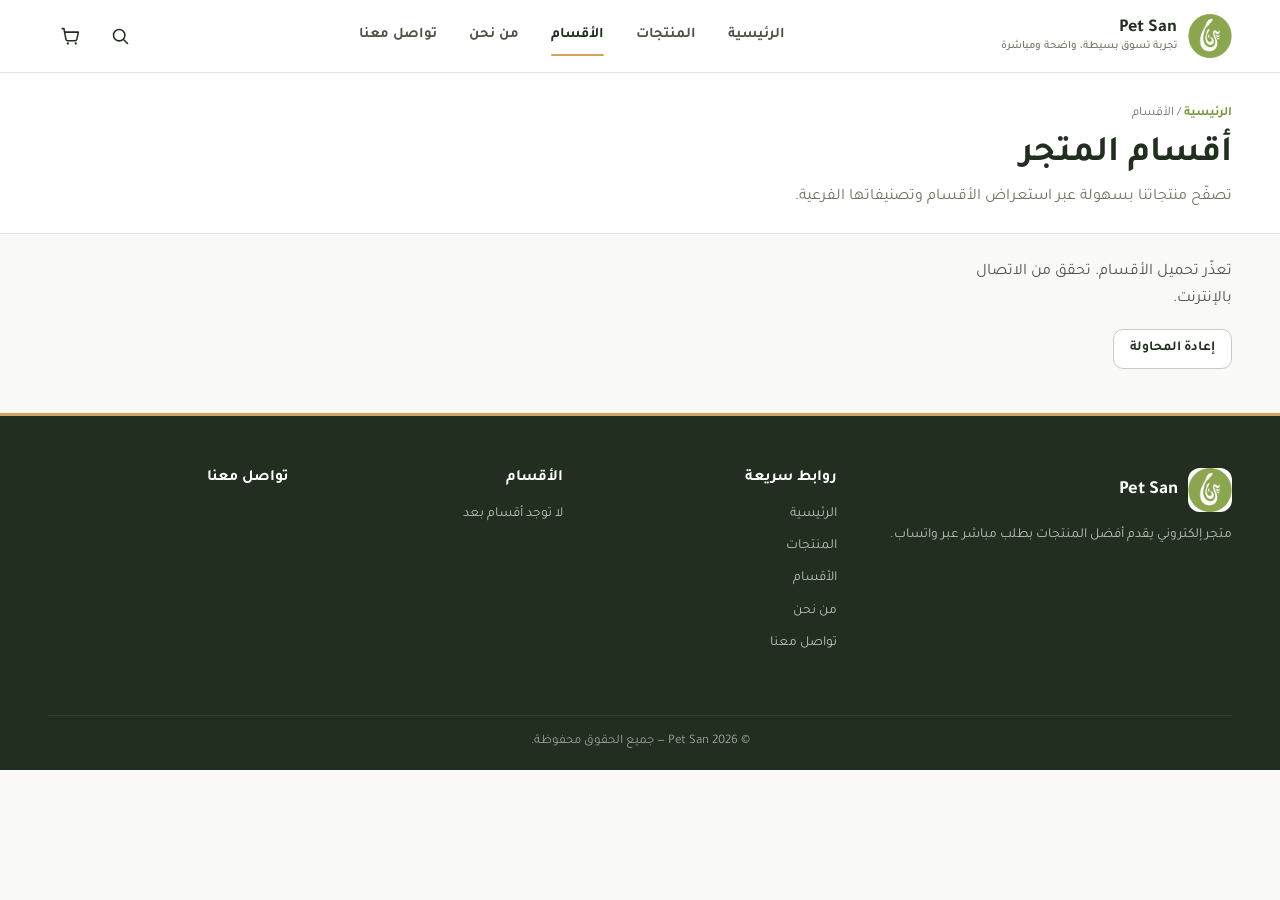
<file: categories.html>
<!DOCTYPE html>
<html lang="ar" dir="rtl">
<head>
  <meta charset="UTF-8">
  <meta name="viewport" content="width=device-width, initial-scale=1.0">
  <title>الأقسام | {{storeName}}</title>
<link rel="stylesheet" href="css/style.css?v=77">
  <link rel="stylesheet" href="css/refresh.css?v=77">
  <script src="js/config.js?v=77"></script>
  <script src="js/boot.js?v=77"></script>
</head>
<body>

<div id="site-header" data-active="categories"></div>

<main>
  <section class="page-header">
    <div class="container">
      <div class="breadcrumb"><a href="index.html">الرئيسية</a> / الأقسام</div>
      <h1>أقسام المتجر</h1>
      <p>تصفّح منتجاتنا بسهولة عبر استعراض الأقسام وتصنيفاتها الفرعية.</p>
    </div>
  </section>

  <section class="section" style="padding-top: 25px;">
    <div class="container">
      <div class="category-grid" id="categoriesGrid" aria-busy="true" style="display: grid; grid-template-columns: repeat(auto-fill, minmax(280px, 1fr)); gap: 20px;">
        <!-- سيتم رسم الأقسام برمجياً هنا -->
        <div class="cat-main-card skeleton-card" aria-hidden="true" style="min-height:150px"></div><div class="cat-main-card skeleton-card" aria-hidden="true" style="min-height:150px"></div><div class="cat-main-card skeleton-card" aria-hidden="true" style="min-height:150px"></div><div class="cat-main-card skeleton-card" aria-hidden="true" style="min-height:150px"></div>
      </div>
    </div>
  </section>
</main>

<div id="site-footer"></div>

<!-- سكربتات مؤجلة (defer): لا تحجب الرسم. القراءة من Firebase عبر REST داخل store.js (بدون SDK) -->
<script src="js/icons.js?v=77" defer></script>
<script src="js/store.js?v=77" defer></script>
<script src="js/whatsapp.js?v=77" defer></script>
<script src="js/app.js?v=77" defer></script>
<script>
  var catPageSig = null;

  function renderAllCategoriesPage() {
    var grid = document.getElementById("categoriesGrid");
    if (!grid) return;

    var allCategories = Store.getCategories();
    var mainCategories = allCategories.filter(function (c) { return !c.parentId; });

    // أول زيارة: لا نعرض "لا توجد أقسام" قبل أن تصل أول مزامنة (نُبقي الـ skeleton)
    if (!mainCategories.length && !LS.get("last_meta_pull_time")) return;

    var sig = JSON.stringify(allCategories.map(function (c) { return [c.id, c.name, c.parentId, c.image, c.icon]; }));
    if (sig === catPageSig) return;
    catPageSig = sig;
    grid.removeAttribute("aria-busy");

    if (mainCategories.length === 0) {
      grid.innerHTML = '<div class="empty-state" style="grid-column:1/-1;">' + iconSvg("box") + '<p>لا توجد أقسام مضافة بعد.</p></div>';
      return;
    }

    grid.innerHTML = mainCategories.map(function (main) {
      var subCats = allCategories.filter(function (c) { return c.parentId === main.id; });

      var media = iconSvg(main.icon || "box");
      if (main.image) {
        media = '<img src="' + escapeHtml(window.getIkUrl(main.image, 700, 80)) + '" alt="' + escapeHtml(main.name) + '" width="700" height="700" loading="lazy" decoding="async">';
      }

      var subHtml = '';
      if (subCats.length > 0) {
        subHtml = '<div class="cat-sub-chips">';
        subHtml += '<a href="products.html?cat=' + encodeURIComponent(main.id) + '" class="cat-sub-chip" style="background:var(--olive-100);color:var(--olive-800);">عرض الكل</a>';
        subCats.forEach(function (sub) {
          subHtml += '<a href="products.html?cat=' + encodeURIComponent(sub.id) + '" class="cat-sub-chip">' + escapeHtml(sub.name) + '</a>';
        });
        subHtml += '</div>';
      }

      // ملاحظة: لا نعرض "عدد المنتجات" لأن المتجر يحمّل المنتجات على دفعات (العدد المحلي غير دقيق وكان يظهر 0)
      return (
        '<div class="cat-main-card">' +
          '<a href="products.html?cat=' + encodeURIComponent(main.id) + '" class="cat-card-header">' +
            '<div class="cat-card-img">' + media + '</div>' +
            '<div class="cat-card-title">' +
              '<h3>' + escapeHtml(main.name) + '</h3>' +
              '<span>تصفح المنتجات ←</span>' +
            '</div>' +
          '</a>' +
          subHtml +
        '</div>'
      );
    }).join("");
  }

  document.addEventListener("DOMContentLoaded", renderAllCategoriesPage);
  document.addEventListener("store:synced", renderAllCategoriesPage);
  document.addEventListener("store:sync-error", function () {
    var grid = document.getElementById("categoriesGrid");
    if (grid && grid.getAttribute("aria-busy") === "true") {
      grid.removeAttribute("aria-busy");
      grid.innerHTML = '<div class="load-error"><p>تعذّر تحميل الأقسام. تحقق من الاتصال بالإنترنت.</p><button type="button" class="btn btn-outline btn-sm" onclick="location.reload()">إعادة المحاولة</button></div>';
    }
  });
</script>
</body>
</html>
</file>
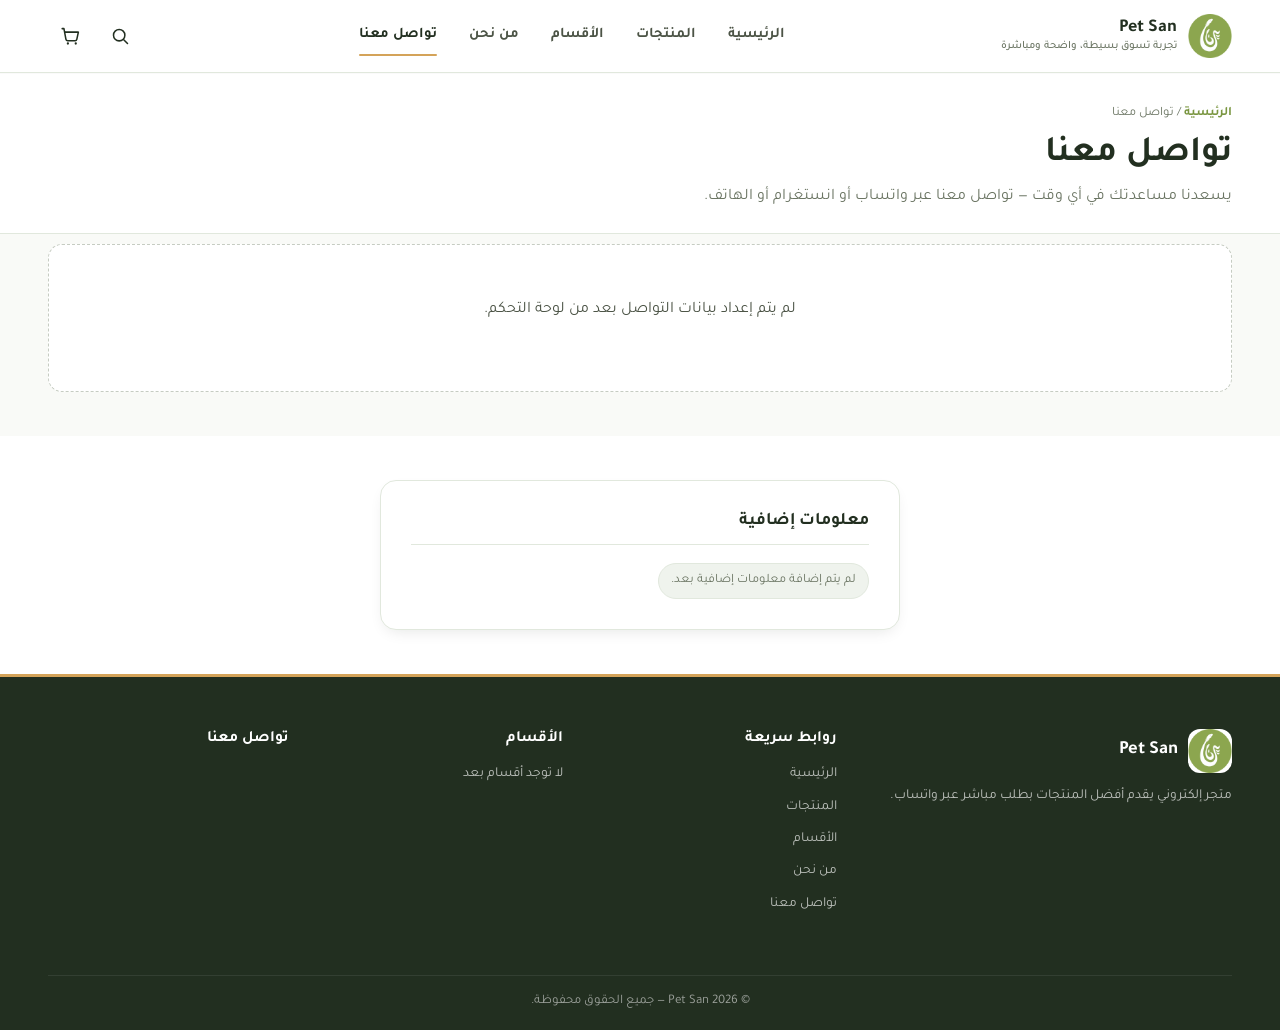
<file: contact.html>
<!DOCTYPE html>
<html lang="ar" dir="rtl">
<head>
  <meta name="viewport" content="width=device-width, initial-scale=1.0">
<meta charset="UTF-8">
<title>تواصل معنا | {{storeName}}</title>
<link rel="stylesheet" href="css/style.css?v=77">
  <link rel="stylesheet" href="css/refresh.css?v=77">
  <script src="js/config.js?v=77"></script>
  <script src="js/boot.js?v=77"></script>
</head>
<body>

<div id="site-header" data-active="contact"></div>

<main>
  <section class="page-header">
    <div class="container">
      <div class="breadcrumb"><a href="index.html">الرئيسية</a> / تواصل معنا</div>
      <h1>تواصل معنا</h1>
      <p>يسعدنا مساعدتك في أي وقت — تواصل معنا عبر واتساب أو انستغرام أو الهاتف.</p>
    </div>
  </section>

  <section class="section" style="padding-top:10px;">
    <div class="container">
      <div class="feature-grid" id="contactCards"></div>
    </div>
  </section>

  <section class="section section-alt">
    <div class="container" style="max-width:640px;">
      <div class="form-card" style="max-width:100%;">
        <h3 style="margin-bottom:6px;">معلومات إضافية</h3>
        <div class="detail-meta" id="extraInfo" style="margin-top:10px;"></div>
      </div>
    </div>
  </section>
</main>

<div id="site-footer"></div>

<!-- سكربتات مؤجلة (defer): لا تحجب الرسم. القراءة من Firebase عبر REST داخل store.js (بدون SDK) -->
<script src="js/icons.js?v=77" defer></script>
<script src="js/store.js?v=77" defer></script>
<script src="js/whatsapp.js?v=77" defer></script>
<script src="js/app.js?v=77" defer></script>
<script>
  /* تُستدعى عند التحميل وعند وصول الإعدادات من Firebase (كانت تعرض "لم يتم إعداد بيانات التواصل" لأول زائر ولا تتحدّث) */
  function renderContactPage() {
    const s = Store.getSettings();

    const cards = [];
    if (s.whatsapp) cards.push({ icon: "whatsapp", title: "واتساب", desc: "أسرع طريقة للطلب والاستفسار", link: "https://wa.me/" + whatsappDigitsOnly(s.whatsapp), label: "راسلنا الآن" });
    if (s.instagram) cards.push({ icon: "instagram", title: "انستغرام", desc: "تابع جديدنا وعروضنا", link: safeUrl(s.instagram), label: "زيارة الحساب" });
    if (s.tiktok) cards.push({
      customIcon: '<svg xmlns="http://www.w3.org/2000/svg" width="24" height="24" viewBox="0 0 448 512" fill="currentColor"><path d="M448,209.91a210.06,210.06,0,0,1-122.77-39.25V349.38A162.55,162.55,0,1,1,185,188.31V278.2a74.62,74.62,0,1,0,52.23,71.18V0l88,0a121.18,121.18,0,0,0,1.86,22.17h0A122.18,122.18,0,0,0,381,102.39a121.43,121.43,0,0,0,67,20.14Z"/></svg>',
      title: "تيك توك",
      desc: "شاهد مقاطعنا وتفاعل معنا",
      link: safeUrl(s.tiktok),
      label: "تابعنا"
    });
    if (s.phone) cards.push({ icon: "phone", title: "الهاتف", desc: s.phone, link: "tel:" + String(s.phone).replace(/[^0-9+]/g, ""), label: "اتصال مباشر" });
    if (s.phone2) cards.push({ icon: "phone", title: "هاتف ثانٍ", desc: s.phone2, link: "tel:" + String(s.phone2).replace(/[^0-9+]/g, ""), label: "اتصال مباشر" });
    if (s.address) {
      const mapLink = safeMapUrl(s.mapUrl);
      cards.push({ icon: "home", title: "الموقع", desc: s.address, descLink: mapLink || null, link: mapLink || null, label: mapLink ? "افتح في الخرائط" : null });
    }

    document.getElementById("contactCards").innerHTML = cards.length ? cards.map(function (c) {
      // قراءة الأيقونة المخصصة أو الأيقونة الافتراضية
      const iconHtml = c.customIcon ? c.customIcon : iconSvg(c.icon);
      
      return '<div class="feature-card">' +
        '<div class="icon">' + iconHtml + "</div>" +
        "<h3>" + c.title + "</h3>" +
        "<p>" + (c.descLink ? '<a href="' + escapeHtml(c.descLink) + '" target="_blank" rel="noopener" style="color:inherit;text-decoration:underline;">' + escapeHtml(c.desc) + "</a>" : escapeHtml(c.desc)) + "</p>" +
        (c.link ? '<a href="' + escapeHtml(c.link) + '" target="_blank" rel="noopener" class="btn btn-outline btn-sm">' + c.label + "</a>" : "") +
      "</div>";
    }).join("") : '<div class="empty-state"><p>لم يتم إعداد بيانات التواصل بعد من لوحة التحكم.</p></div>';

    let extraInfoHtml = "";
    if (s.workingHours) extraInfoHtml += "<span><strong>ساعات العمل:</strong> " + escapeHtml(s.workingHours) + "</span>";
    if (s.deliveryInfo) extraInfoHtml += "<span><strong>معلومات التوصيل:</strong> " + escapeHtml(s.deliveryInfo) + "</span>";
    document.getElementById("extraInfo").innerHTML = extraInfoHtml || "<span>لم يتم إضافة معلومات إضافية بعد.</span>";
  }
  document.addEventListener("DOMContentLoaded", renderContactPage);
  document.addEventListener("store:synced", renderContactPage);
</script>
</body>
</html>
</file>
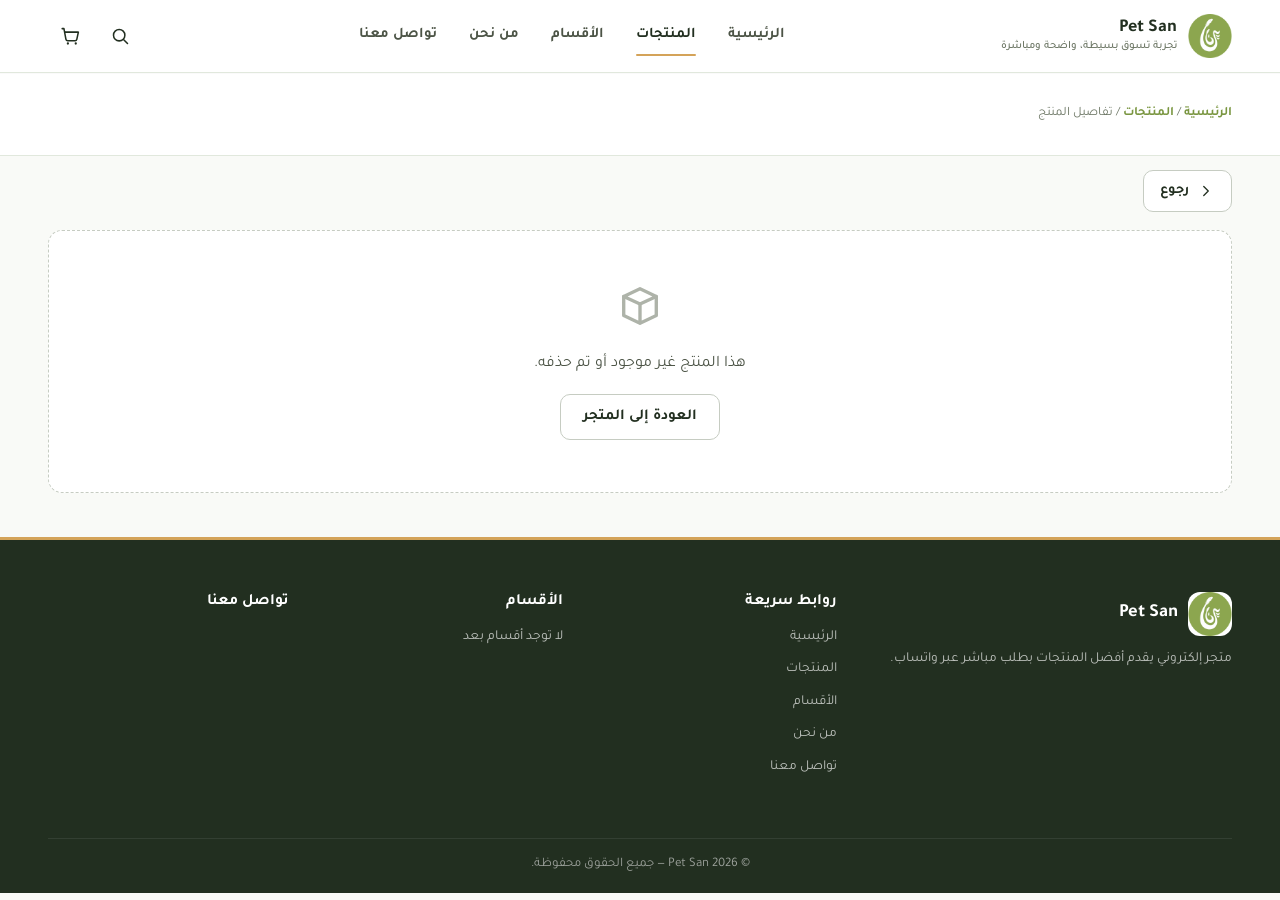
<file: product.html>
<!DOCTYPE html>
<html lang="ar" dir="rtl">
<head>
  <meta charset="UTF-8">
  <meta name="viewport" content="width=device-width, initial-scale=1.0">
  <title>تفاصيل المنتج | {{storeName}}</title>
  <link rel="stylesheet" href="css/style.css?v=77">
  <link rel="stylesheet" href="css/refresh.css?v=77">
  <script src="js/config.js?v=77"></script>
  <script src="js/boot.js?v=77"></script>
</head>
<body>

<div id="site-header" data-active="products"></div>

<main>
  <section class="page-header">
    <div class="container">
      <div class="breadcrumb"><a href="index.html">الرئيسية</a> / <a href="products.html">المنتجات</a> / تفاصيل المنتج</div>
    </div>
  </section>

  <section class="section" style="padding-top:14px;">
    <div class="container">
      <!-- زر الرجوع للوراء -->
      <div style="margin-bottom: 18px;">
        <button type="button" class="btn-back" onclick="history.back()" title="رجوع للصفحة السابقة">
          <svg viewBox="0 0 24 24" fill="none" stroke="currentColor" stroke-width="2" stroke-linecap="round" stroke-linejoin="round">
            <polyline points="9 18 15 12 9 6"></polyline>
          </svg>
          <span>رجوع</span>
        </button>
      </div>

      <div id="productDetail"></div>
    </div>
  </section>
</main>

<div id="site-footer"></div>

<!-- سكربتات مؤجلة (defer): لا تحجب الرسم. القراءة من Firebase عبر REST داخل store.js (بدون SDK) -->
<script src="js/icons.js?v=77" defer></script>
<script src="js/store.js?v=77" defer></script>
<script src="js/whatsapp.js?v=77" defer></script>
<script src="js/app.js?v=77" defer></script>
<script src="js/products.js?v=77" defer></script>
</body>
</html>
</file>
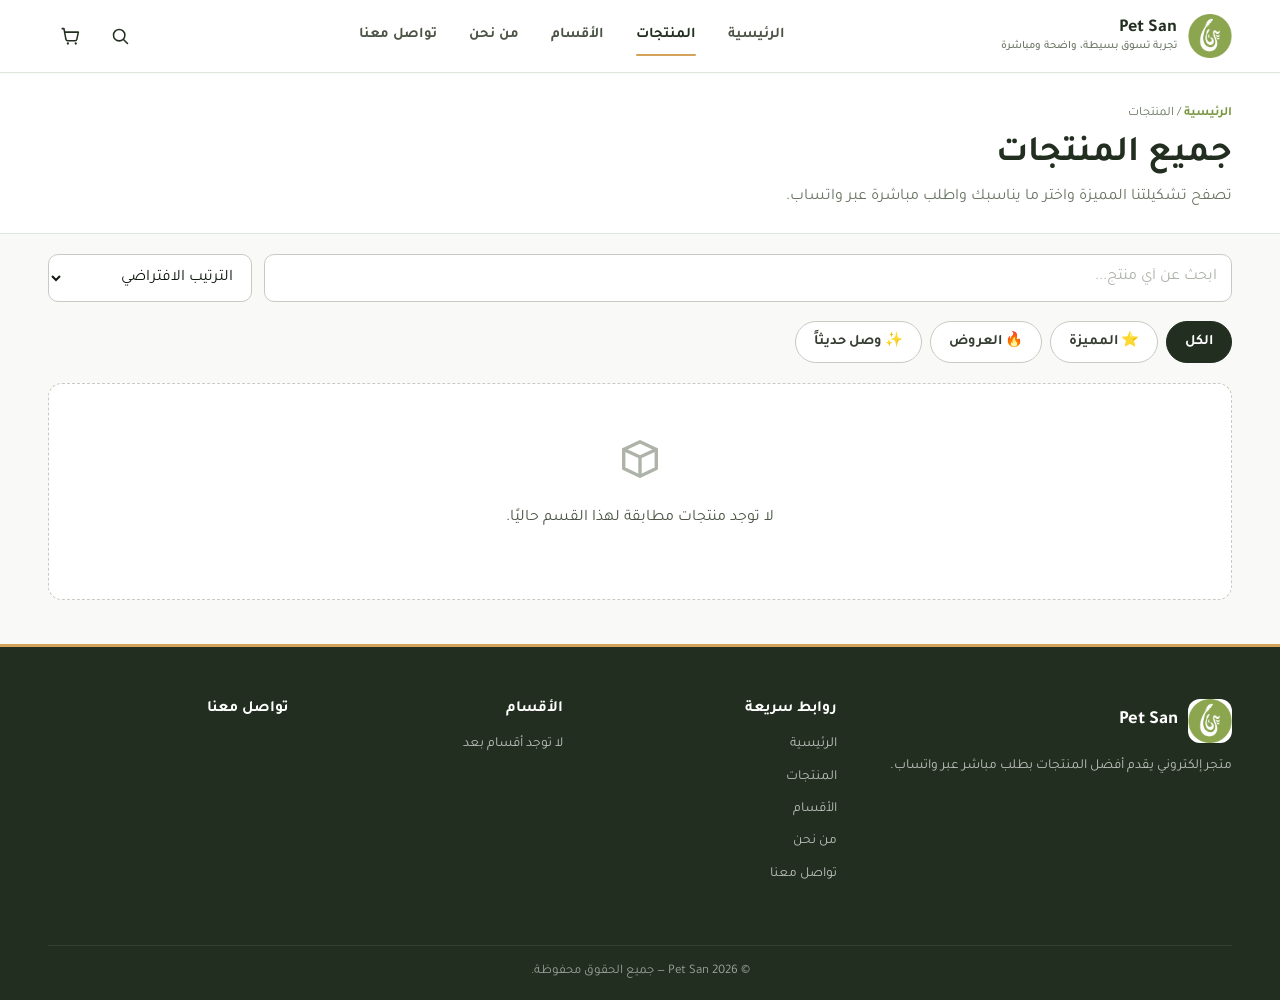
<file: products.html>
<!DOCTYPE html>
<html lang="ar" dir="rtl">
<head>
  <meta charset="UTF-8">
  <meta name="viewport" content="width=device-width, initial-scale=1.0">

  <title>المنتجات | {{storeName}}</title>
  <link rel="stylesheet" href="css/style.css?v=78">
  <link rel="stylesheet" href="css/refresh.css?v=78">
  <link rel="manifest" href="manifest.json">
  <script src="js/config.js?v=78"></script>
  <script src="js/boot.js?v=78"></script>
</head>
<body>

<div id="site-header" data-active="products"></div>

<main>
  <section class="page-header">
    <div class="container">
      <div class="breadcrumb"><a href="index.html">الرئيسية</a> / المنتجات</div>
      <h1>جميع المنتجات</h1>
      <p>تصفح تشكيلتنا المميزة واختر ما يناسبك واطلب مباشرة عبر واتساب.</p>
    </div>
  </section>

  <section class="section" style="padding-top:20px;">
    <div class="container">
      <div class="shop-controls" style="margin-bottom:15px;display:flex;gap:12px;flex-wrap:wrap;align-items:center;justify-content:space-between;">
        <div class="search-box" style="flex:1;min-width:240px;position:relative;">
          <input type="text" id="searchInput" placeholder="ابحث باسم المنتج أو الوصف…" style="width:100%;padding:10px 14px;border:1px solid var(--line);border-radius:var(--radius-sm);font-family:var(--font-body);">
        </div>
        <div class="sort-box" style="min-width:180px;">
          <select id="sortSelect" style="width:100%;padding:10px 14px;border:1px solid var(--line);border-radius:var(--radius-sm);background:#fff;font-family:var(--font-body);">
            <option value="default">الترتيب الافتراضي</option>
            <option value="price-asc">السعر: من الأقل للأعلى</option>
            <option value="price-desc">السعر: من الأعلى للأقل</option>
            <option value="name">الاسم: أ - ي</option>
          </select>
        </div>
      </div>

      <div class="shop-cat-tabs-wrap" id="filterCategories"></div>

      <div style="margin-bottom:15px;font-size:0.9rem;color:var(--ink-500);" id="resultCount">جاري التحميل…</div>

      <div class="product-grid" id="shopGrid"></div>
    </div>
  </section>
</main>

<div id="site-footer"></div>

<!-- سكربتات مؤجلة (defer): لا تحجب الرسم. القراءة من Firebase عبر REST داخل store.js (بدون SDK) -->
<script src="js/icons.js?v=78" defer></script>
<script src="js/store.js?v=78" defer></script>
<script src="js/whatsapp.js?v=78" defer></script>
<script src="js/app.js?v=78" defer></script>
<script src="js/products.js?v=78" defer></script>
<script src="js/pwa-install.js?v=78" defer></script>
</body>
</html>
</file>
<file: css/style.css>
/* ==========================================================================
   style.css — Universal retail theme — RTL Arabic
   --------------------------------------------------------------------------
   Foundation of the design system: tokens, base, every shared component,
   the admin area and the core responsive rules. It is the ONLY stylesheet
   loaded by login.html, so it must stay self-sufficient.
   refresh.css loads after it on the other pages and only adds storefront
   layout refinements (mobile/tablet density, carousels, sticky actions).

   RE-BRANDING FOR A CLIENT  —  DO NOT EDIT COLOURS HERE
   The theme (colours, font, radii, card image ratio) is controlled ONLY from
   js/config.js → theme { preset, colors, fontFamily, ... }.
   js/boot.js reads it and overrides every variable of the :root block below
   (selector :root:root) on every page, including admin and login.

   The values in this :root block are only a neutral FALLBACK (navy/blue/gold)
   used if JavaScript is disabled or config.js fails to load. Keep the variable
   NAMES: components and JS inline styles reference them.
   ========================================================================== */

:root{
  /* ---- 1. Brand (edit per client) ---- */
  --primary:#172554;            /* deep navy: header text, buttons, footer, admin sidebar */
  --secondary:#2563EB;          /* modern blue: links, hover, focus, selected states */
  --accent:#D4A853;             /* subtle gold: small highlights, badges, cart counter */
  --bg:#F8FAFC;                 /* page background */
  --surface:#FFFFFF;            /* cards, inputs, modals */
  --text:#0F172A;               /* primary text */
  --text-2:#64748B;             /* secondary text */
  --border:#E2E8F0;             /* hairlines and card borders */

  /* ---- 2. Derived shades (static fallbacks, upgraded in @supports below) ---- */
  --primary-hover:#131E45;
  --secondary-hover:#1D4ED8;
  --secondary-50:#EBF1FD;       /* hover / selected backgrounds */
  --secondary-100:#D8E3FB;
  --accent-soft:#F9F3E7;
  --accent-ink:#836833;         /* gold dark enough for text on light backgrounds */
  --surface-2:#F1F5F9;          /* subtle panels, table headers, image placeholders */
  --border-strong:#CBD5E1;      /* input borders */
  --border-soft:#EEF2F6;        /* row separators */
  --on-primary:#FFFFFF;

  /* ---- 3. Status colours (accessible on white) ---- */
  --success:#15803D; --success-bg:#ECFDF3; --success-line:#BBF7D0; --success-ink:#166534;
  --warning:#B45309; --warning-bg:#FFFBEB; --warning-line:#FDE68A; --warning-ink:#92400E;
  --error:#DC2626;   --error-bg:#FEF2F2;   --error-line:#FECACA;   --error-ink:#B91C1C;
  --info:#2563EB;    --info-bg:#EFF6FF;    --info-line:#BFDBFE;    --info-ink:#1D4ED8;

  /* ---- 3b. Variables that boot.js derives from the theme (fallbacks) ---- */
  --accent-hover:#E0BA6E;
  --on-primary-rgb:255,255,255; --accent-rgb:212,168,83; --primary-rgb:23,37,84; --secondary-rgb:37,99,235; --text-rgb:15,23,42;
  --on-primary-soft:#CBD5E1; --on-primary-muted:#B6C2D6; --on-primary-dim:#94A3B8;

  /* ---- 4. Legacy aliases (HTML/JS inline styles still use these names) ---- */
  --teal:var(--secondary); --teal-deep:var(--primary); --teal-press:var(--primary-hover);
  --teal-light:var(--secondary-50); --teal-wash:var(--surface-2);
  --navy:var(--primary); --navy-2:#334155; --soft-blue:var(--secondary-50);
  --olive-900:var(--primary); --olive-800:var(--primary); --olive-700:var(--primary); --olive-600:var(--secondary);
  --olive-500:var(--secondary); --olive-400:#94A3B8; --olive-100:var(--secondary-50); --olive-50:var(--surface-2);
  --sand-500:var(--accent-ink); --sand-100:var(--accent-soft);
  --cream:var(--bg); --white:var(--surface);
  --ink-900:var(--text); --ink-800:#1E293B; --ink-700:#334155; --ink-600:#475569; --ink-500:var(--text-2); --ink-400:var(--text-2); --ink-300:#94A3B8;
  --line:var(--border); --line-strong:var(--border-strong); --line-soft:var(--border-soft);
  --danger:var(--error); --danger-bg:var(--error-bg);

  /* ---- 5. Shape, depth, type ---- */
  --radius-xl:20px; --radius-lg:16px; --radius-md:12px; --radius-sm:8px; --radius-pill:999px;
  --r-card:14px; --r-ctl:10px;
  --shadow-soft:0 1px 2px rgba(var(--text-rgb),.05);
  --shadow-card:0 6px 16px -6px rgba(var(--text-rgb),.12);
  --shadow-lift:0 18px 40px -14px rgba(var(--text-rgb),.28);
  --ring:0 0 0 3px rgba(var(--secondary-rgb),.22);
  --overlay:rgba(var(--text-rgb),.55);
  --font-display:'IBM Plex Sans Arabic','Tajawal',system-ui,-apple-system,'Segoe UI',Tahoma,sans-serif;
  --font-body:'IBM Plex Sans Arabic','Tajawal',system-ui,-apple-system,'Segoe UI',Tahoma,sans-serif;
  --container:1240px;

  /* ---- 6. Product card options (switch per client without touching rules) ---- */
  --card-image-ratio:1/1;       /* e.g. 4/5 for fashion, 1/1 for electronics */
  --card-image-fit:cover;       /* cover | contain (use contain for white-background packshots) */
}
@supports (color:color-mix(in srgb,red,blue)){
  :root{
    --primary-hover:color-mix(in srgb,var(--primary) 82%,#000);
    --secondary-hover:color-mix(in srgb,var(--secondary) 85%,#000);
    --secondary-50:color-mix(in srgb,var(--secondary) 9%,#fff);
    --secondary-100:color-mix(in srgb,var(--secondary) 18%,#fff);
    --accent-soft:color-mix(in srgb,var(--accent) 14%,#fff);
    --accent-ink:color-mix(in srgb,var(--accent) 62%,#000);
    --surface-2:color-mix(in srgb,var(--bg) 60%,var(--border));
    --border-soft:color-mix(in srgb,var(--border) 55%,#fff);
  }
}

/* ==========================================================================
   Base
   ========================================================================== */
*{box-sizing:border-box}
html{scroll-behavior:smooth;-webkit-text-size-adjust:100%}
body{margin:0;background:var(--bg);color:var(--text);font-family:var(--font-body);font-size:16px;line-height:1.7;-webkit-font-smoothing:antialiased;-webkit-tap-highlight-color:transparent;text-rendering:optimizeLegibility}
img{max-width:100%;display:block}
a{color:inherit;text-decoration:none}
a,button,input,select,textarea{touch-action:manipulation}
button,input,select,textarea{font:inherit}
button{cursor:pointer}
p{color:var(--ink-600);margin:0 0 1em}
h1,h2,h3,h4{font-family:var(--font-display);font-weight:700;line-height:1.3;letter-spacing:0;margin:0 0 .5em;color:var(--primary)}
h1{font-size:clamp(1.75rem,4vw,2.75rem);line-height:1.25}
h2{font-size:clamp(1.3rem,2.6vw,1.85rem)}
h3{font-size:1.1rem}
.container{width:min(100%,var(--container));margin-inline:auto;padding-inline:clamp(16px,3vw,28px)}
.visually-hidden{position:absolute;width:1px;height:1px;overflow:hidden;clip:rect(0 0 0 0)}
:focus-visible{outline:2px solid var(--secondary);outline-offset:2px}
::selection{background:var(--secondary-100);color:var(--primary)}
/* one icon language everywhere: rounded 1.75px strokes (icons.js ships stroke="currentColor") */
svg[stroke="currentColor"]{stroke-linecap:round;stroke-linejoin:round;stroke-width:1.75}

/* ==========================================================================
   Loading skeletons
   ========================================================================== */
@keyframes shimmer{0%{background-position:-200% 0}100%{background-position:200% 0}}
.skeleton-card{min-height:250px;background:var(--surface);border-radius:var(--r-card);border:1px solid var(--border);overflow:hidden;padding:12px;display:flex;flex-direction:column;gap:12px}
.skeleton-box{background:linear-gradient(90deg,var(--surface-2) 25%,var(--bg) 50%,var(--surface-2) 75%);background-size:200% 100%;animation:shimmer 1.5s infinite;border-radius:var(--radius-sm)}
.skeleton-img{width:100%;aspect-ratio:var(--card-image-ratio)}
.skeleton-text{height:16px;width:75%}
.skeleton-price{height:20px;width:40%;margin-top:auto}

/* ==========================================================================
   Buttons
   ========================================================================== */
.btn{display:inline-flex;align-items:center;justify-content:center;gap:8px;min-height:46px;padding:10px 22px;border:1.5px solid transparent;border-radius:var(--r-ctl);font-weight:600;font-size:.95rem;line-height:1.3;text-align:center;transition:background-color .18s ease,border-color .18s ease,color .18s ease,box-shadow .18s ease}
.btn svg{width:18px;height:18px;flex:none}
.btn:focus-visible{outline:0;box-shadow:var(--ring)}
.btn-primary{background:var(--primary);border-color:var(--primary);color:var(--on-primary);box-shadow:0 1px 2px rgba(var(--primary-rgb),.18)}
.btn-primary:hover{background:var(--secondary);border-color:var(--secondary)}
.btn-primary:active{background:var(--secondary-hover);border-color:var(--secondary-hover)}
.btn-outline{background:var(--surface);border-color:var(--border-strong);color:var(--primary)}
.btn-outline:hover{background:var(--secondary-50);border-color:var(--secondary);color:var(--secondary-hover)}
.btn-whatsapp{background:var(--success);border-color:var(--success);color:#fff}
.btn-whatsapp:hover{background:var(--success-ink);border-color:var(--success-ink)}
.btn:active{box-shadow:none}
.btn-sm{min-height:40px;padding:7px 16px;font-size:.86rem}
.btn-block{width:100%}
.btn:disabled,.btn[disabled]{background:var(--surface-2);border-color:var(--border);color:var(--ink-300);box-shadow:none;cursor:not-allowed}
.btn-icon{position:relative;display:inline-flex;align-items:center;justify-content:center;width:44px;height:44px;padding:0;border:1px solid transparent;border-radius:var(--r-ctl);background:transparent;color:var(--primary);transition:background-color .18s ease,color .18s ease,border-color .18s ease}
.btn-icon:hover{background:var(--secondary-50);color:var(--secondary-hover)}
.btn-icon:focus-visible{outline:0;box-shadow:var(--ring)}
.btn-icon svg{width:21px;height:21px}

/* ==========================================================================
   Header, navigation, cart badge
   ========================================================================== */
#site-header{position:sticky;top:0;z-index:100}
.site-header{background:var(--surface);border-bottom:1px solid var(--border);box-shadow:0 1px 0 rgba(var(--text-rgb),.02)}
.header-inner{min-height:72px;display:flex;align-items:center;gap:20px}
.brand{display:flex;align-items:center;gap:11px;min-width:max-content}
.brand img{width:44px;height:44px;border-radius:var(--radius-md);object-fit:contain;background:var(--surface)}
.brand-name{font-family:var(--font-display);font-weight:700;font-size:1.12rem;line-height:1.15;color:var(--primary)}
.brand-name span{display:block;font-family:var(--font-body);font-size:.7rem;font-weight:500;color:var(--text-2);margin-top:3px}
.main-nav{display:flex;align-items:center;justify-content:center;gap:2px;flex:1}
.main-nav a{position:relative;padding:9px 15px;border-radius:var(--r-ctl);font-size:.92rem;font-weight:600;color:var(--ink-600);transition:background-color .18s ease,color .18s ease}
.main-nav a:hover{color:var(--primary);background:var(--surface-2)}
.main-nav a.active{color:var(--primary)}
.main-nav a.active::after{content:"";position:absolute;inset-inline:15px;bottom:2px;height:2px;border-radius:2px;background:var(--accent)}
.header-actions{display:flex;align-items:center;gap:6px;margin-inline-start:auto}
.nav-toggle{display:none}
.cart-link{position:relative}
.cart-count{display:none;position:absolute;inset-block-start:1px;inset-inline-end:1px;min-width:19px;height:19px;padding:0 5px;align-items:center;justify-content:center;border-radius:var(--radius-pill);background:var(--accent);color:var(--primary);font-size:.68rem;font-weight:700;line-height:1;border:2px solid var(--surface)}
.cart-count.has-items{display:inline-flex}

/* ---- Mobile / tablet drawer (created by app.js; slides in from the physical left, next to the toggle) ---- */
.sidebar-nav{position:fixed;top:0;left:0;right:auto;width:min(320px,86vw);max-width:86vw;height:100vh;height:100dvh;background:var(--surface);border-radius:0 var(--radius-xl) var(--radius-xl) 0;padding:18px 16px;overflow-y:auto;text-align:right;transform:translateX(-100%);transition:transform .28s cubic-bezier(.4,0,.2,1);z-index:9999}
.sidebar-nav.active{transform:translateX(0);box-shadow:var(--shadow-lift)}
.sidebar-nav svg{width:22px;height:22px;flex-shrink:0;color:var(--secondary)}
.sidebar-nav a:active,.sidebar-nav button:active{background:var(--surface-2)}
.sidebar-nav li>a{color:var(--ink-700)}
.sidebar-nav li>a:hover{background:var(--surface-2)}
.sidebar-submenu{display:none;padding-right:15px}
.sidebar-submenu.active{display:block}
.sidebar-overlay{position:fixed;top:0;left:0;width:100%;height:100%;background:var(--overlay);display:none;z-index:9998}
.sidebar-overlay.active{display:block}

/* ---- Global search overlay ---- */
.global-search-overlay{position:fixed;inset:0;z-index:1000;display:none;padding:18px;background:var(--overlay)}
.global-search-overlay.open{display:flex;justify-content:center;align-items:flex-start}
.global-search-container{width:min(100%,700px);margin-top:60px;padding:18px;background:var(--surface);border-radius:var(--radius-xl);box-shadow:var(--shadow-lift);max-height:82vh;display:flex;flex-direction:column}
.global-search-header{display:flex;gap:10px;margin-bottom:14px}
.global-search-results{overflow:auto;display:flex;flex-direction:column;gap:8px}
.search-result-item{display:flex;gap:13px;align-items:center;padding:10px;border:1px solid var(--border);border-radius:var(--r-ctl);background:var(--surface);transition:background-color .18s ease,border-color .18s ease}
.search-result-item:hover{border-color:var(--secondary);background:var(--secondary-50)}
.search-item-img{width:62px;height:62px;border-radius:var(--radius-sm);overflow:hidden;background:var(--surface-2);display:grid;place-items:center;flex:none}
.search-item-img img{width:100%;height:100%;object-fit:cover}
.search-item-info h4{margin:0 0 2px;font-size:.92rem}
.search-item-info span{font-weight:700;color:var(--primary)}
.empty-search{text-align:center;padding:32px;color:var(--text-2)}

/* ==========================================================================
   Hero + promotional slider (deep navy band, gold highlights)
   ========================================================================== */
.hero{position:relative;overflow:hidden;padding:48px 0 44px;background:var(--hero-bg,var(--primary));color:var(--on-primary)}
.hero:before{content:"";position:absolute;top:-220px;inset-inline-start:-160px;width:460px;height:460px;border-radius:50%;background:radial-gradient(closest-side,rgba(var(--secondary-rgb),.35),rgba(var(--secondary-rgb),0));pointer-events:none}
.hero-blob{position:absolute;top:50%;inset-inline-end:-140px;width:420px;height:420px;margin-top:-210px;border-radius:50%;border:1px solid rgba(var(--on-primary-rgb),.08);pointer-events:none}
.hero-inner{position:relative;z-index:1;display:flex;align-items:center;gap:48px}
.hero-copy{flex:1.1;padding:0;min-width:0}
.hero-eyebrow-free{display:inline-flex;align-items:center;gap:7px;padding:6px 14px;border-radius:var(--radius-pill);background:rgba(var(--accent-rgb),.14);color:var(--accent);font-weight:600;font-size:.84rem;border:1px solid rgba(var(--accent-rgb),.38)}
.hero-copy h1{
  max-width: none;
  margin: 16px 0 12px;
  color: var(--on-primary);
  font-size: clamp(1.4rem, 2.3vw, 2.15rem);
  line-height: 1.3;
  white-space: nowrap;
}.hero-copy>p{font-size:1.05rem;max-width:58ch;color:rgba(var(--on-primary-rgb),.78)}
.hero-cta{display:flex;gap:10px;flex-wrap:wrap;margin-top:26px}
.hero .btn-primary{background:var(--secondary);border-color:var(--secondary);color:#ffffff !important;box-shadow:none}
.hero .btn-primary:hover{background:var(--secondary-hover);border-color:var(--secondary-hover);color:#ffffff !important}
.hero .btn-outline{background:transparent;border-color:rgba(var(--text-rgb),.3);color:var(--text)}
.hero .btn-outline:hover{background:rgba(var(--secondary-rgb),.08);border-color:var(--secondary);color:var(--secondary)}
.hero-trust{display:flex;gap:12px;margin-top:28px;flex-wrap:wrap}
.hero-trust div{padding:10px 16px;background:rgba(var(--on-primary-rgb),.07);border:1px solid rgba(var(--on-primary-rgb),.14);border-radius:var(--r-ctl)}
.hero-trust strong{display:block;color:var(--accent);font-size:1.02rem}
.hero-trust span{font-size:.78rem;color:rgba(var(--on-primary-rgb),.72)}
.hero-art{position:relative;flex:1;width:100%;max-width:560px;min-height:0;border-radius:var(--radius-xl);overflow:hidden;background:var(--surface);border:1px solid rgba(var(--on-primary-rgb),.14);box-shadow:var(--shadow-lift)}
.hero-art-default{width:100%;aspect-ratio:4/3;display:grid;place-items:center;background:var(--surface-2)}
.hero-art-default img{width:34%;height:auto;object-fit:contain}
.promo-slider-container{position:relative;width:100%;aspect-ratio:4/3;overflow:hidden;background:var(--surface-2)}
.promo-slider-track{display:flex;width:100%;height:100%;transition:transform .45s ease}
.promo-slide{flex:0 0 100%;height:100%;position:relative}
.promo-slide img{width:100%;height:100%;object-fit:cover}
.promo-dots{position:absolute;bottom:12px;left:50%;transform:translateX(-50%);display:flex;gap:6px;z-index:5}
.promo-dot{width:8px;height:8px;border-radius:var(--radius-pill);background:rgba(255,255,255,.7);box-shadow:0 0 0 1px rgba(var(--text-rgb),.25);cursor:pointer;transition:width .2s ease,background-color .2s ease}
.promo-dot.active{width:22px;background:#fff}
.ads-slider{border-radius:var(--radius-xl);overflow:hidden;box-shadow:var(--shadow-card)}
.swiper-slide{border-radius:var(--radius-xl);overflow:hidden}
.hero-image{width:100%;height:100%;object-fit:cover}

/* ==========================================================================
   Sections + category chips (تكبير أيقونات ونصوص الأقسام)
   ========================================================================== */
.section{padding:44px 0}
.section-alt{background:var(--surface)}
.section-head{display:flex;align-items:end;justify-content:space-between;gap:20px;margin-bottom:22px}
.section-head>div:first-child{min-width:0}
.section-head h2{margin-bottom:5px}
.section-head h2::after{content:"";display:block;width:34px;height:3px;border-radius:3px;background:var(--accent);margin-top:9px}
.section-head p{margin:0;max-width:65ch;color:var(--text-2)}
.section-head .btn{white-space:nowrap;flex-shrink:0}
.section-tag{color:var(--accent-ink)}
.section-categories-highlight{background:var(--bg);padding:44px 0}

.cat-scroller{display:flex;flex-wrap:nowrap;align-items:stretch;gap:14px;overflow-x:auto;padding:8px 6px 14px;scroll-behavior:smooth;scroll-snap-type:x mandatory;scrollbar-width:none;-webkit-overflow-scrolling:touch}
.cat-scroller::-webkit-scrollbar{display:none}
.cat-chip{flex:0 0 148px;width:148px;min-height:180px;padding:16px 10px 14px;display:flex;flex-direction:column;align-items:center;justify-content:flex-start;gap:10px;background:var(--surface);border:1px solid var(--border);border-radius:var(--r-card);box-shadow:var(--shadow-soft);scroll-snap-align:start;transition:border-color .2s ease,box-shadow .2s ease,transform .2s ease}
.cat-chip:hover{border-color:var(--secondary);box-shadow:var(--shadow-card);transform:translateY(-2px)}
.cat-chip .cat-icon{width:98px;height:98px;min-width:98px;border-radius:50%;background:var(--secondary-50);border:1px solid var(--secondary-100);display:grid;place-items:center;overflow:hidden;color:var(--primary);flex-shrink:0}
.cat-chip .cat-icon svg{width:38px;height:38px}
.cat-chip .cat-icon img{width:100%;height:100%;object-fit:cover;border-radius:50%}
.cat-chip span.name{width:100%;margin:0;font-size:1.06rem;font-weight:700;line-height:1.4;text-align:center;color:var(--primary);display:-webkit-box;-webkit-line-clamp:2;-webkit-box-orient:vertical;overflow:hidden}
.category-grid{display:grid;grid-template-columns:repeat(auto-fill,minmax(280px,1fr));gap:20px}

/* ==========================================================================
   Product cards (one rule set serves index.html AND js/products.js)
   ========================================================================== */
.product-grid{display:grid;grid-template-columns:repeat(4,minmax(0,1fr));gap:20px 16px}
.product-card{position:relative;min-width:0;display:flex;flex-direction:column;background:var(--surface);border:1px solid var(--border);border-radius:var(--r-card);overflow:hidden;box-shadow:var(--shadow-soft);transition:border-color .2s ease,box-shadow .2s ease,transform .2s ease}
.product-card:hover{transform:translateY(-3px);border-color:var(--border-strong);box-shadow:var(--shadow-card)}
.product-media{display:block;position:relative;width:100%;aspect-ratio:var(--card-image-ratio);background:var(--surface-2);overflow:hidden}
.product-media>img{width:100%;height:100%;object-fit:var(--card-image-fit);transition:transform .35s ease,opacity .2s ease,filter .2s ease}
.product-card:hover .product-media>img{transform:scale(1.04)}
.placeholder-icon{height:100%;display:grid;place-items:center;color:var(--olive-400)}
.placeholder-icon svg,.placeholder-icon-wrap svg,.cat-card-img svg{width:34px;height:34px}

/* Badges: offer = red, new = blue, featured = white with shadow, unavailable = dark */
.badge{position:absolute;inset-block-start:10px;inset-inline-start:10px;z-index:2;padding:2px 10px;border-radius:var(--radius-pill);font-size:.7rem;font-weight:700;line-height:1.7;background:var(--surface);color:var(--primary);border:1px solid var(--border);box-shadow:var(--shadow-soft)}
.badge-offer{background:var(--error);border-color:var(--error);color:#fff}
.badge-new{background:var(--secondary);border-color:var(--secondary);color:#fff}
.badge-featured{background:var(--accent);border-color:var(--accent);color:#ffffff !important}.badge-out-abs{inset-inline-start:auto;inset-inline-end:10px;background:var(--ink-800);border-color:var(--ink-800);color:#fff}
.badge-variants{display:none !important}
.badge-variants svg{width:11px;height:11px;vertical-align:-2px;margin-inline-end:3px}
/* unavailable products: muted image + muted title, add-to-cart is disabled by the renderer */
.product-card:has(.badge-out-abs) .product-media>img{filter:grayscale(.9);opacity:.55}
.product-card:has(.badge-out-abs) .product-name,.product-card:has(.badge-out-abs) .price{color:var(--text-2)}

.product-body{display:flex;flex-direction:column;flex:1;padding:14px 14px 14px}
.product-cat{display:block;color:var(--text-2);font-size:.74rem;font-weight:600;line-height:1.3;margin-bottom:5px}
.product-name{font-family:var(--font-body);font-size:.95rem;font-weight:600;line-height:1.5;margin:0 0 8px;color:var(--text);display:-webkit-box;-webkit-line-clamp:2;-webkit-box-orient:vertical;overflow:hidden}
.product-name a:hover{color:var(--secondary)}
.product-body-colors{display:flex;align-items:center;gap:6px;margin:0 0 10px}
.card-color-dot{width:14px;height:14px;border-radius:50%;border:2px solid var(--surface);box-shadow:0 0 0 1px var(--border-strong);flex-shrink:0;display:inline-block}
.card-color-more{font-size:.72rem;font-weight:700;color:var(--ink-600);line-height:1;padding-inline:2px}
.product-foot{display:flex;flex-direction:column;align-items:stretch;gap:10px;margin-top:auto;padding-top:6px}
.price,.detail-price{font-weight:800;color:var(--primary)}
.price{font-size:1.06rem;line-height:1.2}
.price-old{margin-inline-start:6px;color:var(--text-2);font-weight:500;font-size:.82em;text-decoration:line-through}
.price-sale{color:var(--error)}
.product-actions{width:100%}
.product-actions .btn{width:100%;min-height:42px;padding:8px 12px;gap:8px;font-size:.86rem;border-radius:var(--r-ctl);box-shadow:none}
.product-actions .btn svg{width:17px;height:17px}
.product-actions .btn .btn-label{white-space:nowrap}
.product-card .btn-primary,
.product-actions .btn-primary{background-color:var(--secondary)!important;border-color:var(--secondary)!important;color:#ffffff!important}
.product-card .btn-primary:hover,
.product-actions .btn-primary:hover{background-color:var(--secondary-hover,var(--primary))!important;border-color:var(--secondary-hover,var(--primary))!important;color:#ffffff!important}
.product-desc{color:var(--ink-600);font-size:.84rem}
.stock-line{display:flex;align-items:center;gap:7px;color:var(--success);font-size:.86rem;font-weight:600}
.stock-line:has(.dot-out){color:var(--error-ink)}
.dot{width:8px;height:8px;border-radius:50%;background:var(--success);display:inline-block;flex:none}
.dot-out{background:var(--error)}

/* زر الرجوع للوراء في صفحات التفاصيل */
.btn-back{display:inline-flex;align-items:center;gap:8px;padding:8px 16px;border-radius:var(--r-ctl);background:var(--surface);border:1px solid var(--border-strong);color:var(--primary);font-weight:600;font-size:.9rem;cursor:pointer;transition:background-color .18s ease,border-color .18s ease,transform .18s ease}
.btn-back:hover{background:var(--secondary-50);border-color:var(--secondary);color:var(--secondary-hover);transform:translateX(3px)}
.btn-back svg{width:18px;height:18px}

/* ==========================================================================
   Feature cards, contact band, social
   ========================================================================== */
.feature-grid{display:grid;grid-template-columns:repeat(4,1fr);gap:16px}
.feature-card{background:var(--surface);border:1px solid var(--border);border-radius:var(--r-card);padding:24px;box-shadow:var(--shadow-soft);transition:border-color .2s ease,box-shadow .2s ease}
.feature-card:hover{border-color:var(--border-strong);box-shadow:var(--shadow-card)}
.feature-card .icon{width:48px;height:48px;border-radius:var(--radius-md);background:var(--secondary-50);display:grid;place-items:center;color:var(--secondary);margin-bottom:14px}
.feature-card .icon svg{width:24px;height:24px}
.feature-card h3{font-size:1rem}
.feature-card p{font-size:.86rem;margin:0}
.contact-band{position:relative;overflow:hidden;padding:32px;border-radius:var(--radius-xl);background:var(--primary);color:var(--on-primary);display:flex;align-items:center;justify-content:space-between;gap:25px}
.contact-band:before{content:"";position:absolute;top:-130px;inset-inline-start:-100px;width:300px;height:300px;border-radius:50%;background:radial-gradient(closest-side,rgba(var(--secondary-rgb),.35),rgba(var(--secondary-rgb),0));pointer-events:none}
.contact-band>*{position:relative}
.contact-band h2,.contact-band p{color:var(--on-primary)}
.contact-band h2::after{display:none}
.contact-band p{opacity:.8}
.social-row{display:flex;align-items:center;gap:8px}
.social-row .btn{background:rgba(var(--on-primary-rgb),.08);border-color:rgba(var(--on-primary-rgb),.25);color:var(--on-primary)}
.social-row .btn:hover{background:rgba(var(--on-primary-rgb),.18);border-color:rgba(var(--on-primary-rgb),.5);color:var(--on-primary)}
.contact-band .social-row{flex-wrap:wrap}
.contact-band .social-row .btn{min-height:42px}

/* ==========================================================================
   Footer
   ========================================================================== */
.site-footer{margin-top:0;background:var(--primary);color:var(--on-primary-soft);border-top:3px solid var(--accent)}
.footer-grid{display:grid;grid-template-columns:1.5fr 1fr 1fr 1fr;gap:34px;padding:52px 0 34px}
.footer-brand{display:flex;align-items:center;gap:10px;margin-bottom:12px}
.footer-brand img{width:44px;height:44px;object-fit:contain;background:var(--surface);border-radius:var(--radius-md)}
.footer-brand strong{font-size:1.15rem;color:var(--on-primary)}
.site-footer p{color:var(--on-primary-muted);font-size:.86rem}
.site-footer h4{color:var(--on-primary);font-size:.98rem;margin-bottom:14px}
.site-footer ul{list-style:none;padding:0;margin:0;display:grid;gap:9px}
.site-footer li,.site-footer a{color:var(--on-primary-muted);font-size:.86rem}
.site-footer a{transition:color .18s ease}
.site-footer a:hover{color:var(--accent)}
.footer-bottom{padding:17px 0;border-top:1px solid rgba(var(--on-primary-rgb),.1);font-size:.78rem;color:var(--on-primary-dim);text-align:center}

/* ==========================================================================
   Page headers
   ========================================================================== */
.page-header{padding:30px 0 22px;background:var(--surface);border-bottom:1px solid var(--border)}
.breadcrumb{font-size:.8rem;color:var(--text-2);margin-bottom:8px}
.breadcrumb a{color:var(--secondary);font-weight:700}
.breadcrumb a:hover{color:var(--secondary-hover);text-decoration:underline}
.page-header h1{font-size:clamp(1.6rem,3.2vw,2.25rem);margin-bottom:6px}
.page-header p{margin:0;max-width:65ch;color:var(--text-2)}

/* ==========================================================================
   Shop: toolbar, filters, tabs, chips
   ========================================================================== */
.shop-toolbar{display:grid;grid-template-columns:1fr 210px auto;gap:12px;align-items:center;margin-bottom:20px}
.search-box{position:relative}
.search-box input{width:100%;height:48px;border:1px solid var(--border-strong);border-radius:var(--r-ctl);background:var(--surface);padding:0 17px 0 46px;font-size:16px;color:var(--text);outline:none;transition:border-color .18s ease,box-shadow .18s ease}
.search-box input::placeholder,.field input::placeholder,.field textarea::placeholder{color:var(--ink-300)}
.search-box input:focus,.sort-select:focus{border-color:var(--secondary);box-shadow:var(--ring)}
.search-box span{position:absolute;left:16px;top:50%;transform:translateY(-50%);color:var(--text-2);display:grid;place-items:center}
.search-box span svg{width:18px;height:18px}
.sort-select{height:48px;border:1px solid var(--border-strong);border-radius:var(--r-ctl);background:var(--surface);padding:0 15px;color:var(--text);font-size:16px;outline:none}
.shop-controls #searchInput,.shop-controls #sortSelect{min-height:48px;font-size:16px;color:var(--text);outline:none;transition:border-color .18s ease,box-shadow .18s ease;border-color:var(--border-strong)!important;border-radius:var(--r-ctl)!important}
.shop-controls #searchInput:focus,.shop-controls #sortSelect:focus{border-color:var(--secondary)!important;box-shadow:var(--ring)}
.shop-layout{display:grid;grid-template-columns:235px 1fr;gap:22px;align-items:start}
.filter-panel{position:sticky;top:96px;background:var(--surface);border:1px solid var(--border);border-radius:var(--r-card);padding:18px}
.filter-panel h4{font-size:.95rem;margin:0 0 12px}
.filter-panel>div+div{border-top:1px solid var(--border);margin-top:18px;padding-top:18px}
.cat-list{display:flex;flex-direction:column;gap:5px}
.cat-list button{border:0;background:transparent;color:var(--ink-600);padding:9px 10px;border-radius:var(--radius-sm);text-align:right;font-weight:600}
.cat-list button:hover,.cat-list button.active{background:var(--secondary-50);color:var(--primary)}
.range-row{display:grid;grid-template-columns:1fr auto 1fr;align-items:center;gap:6px}
.range-row input{width:100%;height:42px;border:1px solid var(--border-strong);border-radius:var(--radius-sm);padding:0 9px;font-size:16px}
.mobile-toggle-btn{display:none!important}

.shop-cat-tabs-wrap{display:flex;gap:8px;overflow-x:auto;padding:4px 0 12px;margin-bottom:8px;scroll-behavior:smooth;-webkit-overflow-scrolling:touch;scrollbar-width:none}
.shop-cat-tabs-wrap::-webkit-scrollbar,#subCategoryScroller::-webkit-scrollbar{display:none}
.shop-tab-btn{flex:0 0 auto;display:inline-flex;align-items:center;gap:6px;min-height:42px;padding:8px 18px;border-radius:var(--radius-pill);border:1px solid var(--border-strong);background:var(--surface);color:var(--ink-700);font-weight:600;font-size:.9rem;white-space:nowrap;cursor:pointer;transition:background-color .18s ease,border-color .18s ease,color .18s ease}
.shop-tab-btn:hover{border-color:var(--secondary);background:var(--secondary-50);color:var(--primary)}
.shop-tab-btn.active{background:var(--primary);border-color:var(--primary);color:var(--on-primary)}
#subCategoryScroller{display:flex;gap:8px;overflow-x:auto;padding:4px 2px 14px;margin-bottom:10px;scrollbar-width:none}
.cat-sub-chip{display:inline-flex;align-items:center;justify-content:center;padding:6px 15px;border-radius:var(--radius-pill);background:var(--surface-2);border:1px solid var(--border);color:var(--ink-700);font-family:inherit;font-size:.84rem;font-weight:600;white-space:nowrap;cursor:pointer;outline:none;text-decoration:none;transition:background-color .18s ease,border-color .18s ease,color .18s ease}
.cat-sub-chip:hover{background:var(--secondary-50);border-color:var(--secondary);color:var(--primary)}
.cat-sub-chip:focus-visible{box-shadow:var(--ring)}
.cat-sub-chip.active{background:var(--primary);border-color:var(--primary);color:var(--on-primary)}
.filter-chip{padding:7px 11px;border-radius:var(--radius-pill);background:var(--surface-2);color:var(--ink-700)}
#shopGrid{transition:opacity .2s ease,transform .2s ease}
#shopGrid.is-updating{opacity:.45;transform:translateY(4px)}

.empty-state{grid-column:1/-1;text-align:center;padding:52px 20px;background:var(--surface);border:1px dashed var(--border-strong);border-radius:var(--r-card);color:var(--text-2)}
.empty-state svg{width:46px;height:46px;margin:0 auto 10px;color:var(--olive-400)}
.empty-state p{margin-bottom:15px}

/* ---- Categories page cards ---- */
.cat-main-card{background:var(--surface);border:1px solid var(--border);border-radius:var(--radius-lg);padding:22px;box-shadow:var(--shadow-soft);transition:transform .25s ease,box-shadow .25s ease,border-color .25s ease;display:flex;flex-direction:column;gap:16px}
.cat-main-card:hover{transform:translateY(-3px);box-shadow:var(--shadow-card);border-color:var(--secondary)}
.cat-card-header{display:flex;align-items:center;gap:15px}
.cat-card-img{width:65px;height:65px;border-radius:var(--radius-md);background:var(--secondary-50);display:flex;align-items:center;justify-content:center;overflow:hidden;flex-shrink:0}
.cat-card-img img{width:100%;height:100%;object-fit:cover}
.cat-card-img svg{width:32px;height:32px;color:var(--primary)}
.cat-card-title h3{margin:0 0 4px;font-size:1.12rem;color:var(--text)}
.cat-card-title span{font-size:.8rem;color:var(--text-2);font-weight:600}
.cat-sub-chips{display:flex;flex-wrap:wrap;gap:8px;padding-top:14px;border-top:1px dashed var(--border-strong)}

/* ==========================================================================
   Product detail
   ========================================================================== */
.detail-grid{display:grid;grid-template-columns:minmax(0,1.05fr) minmax(0,.95fr);gap:48px;align-items:start}
.detail-media{position:sticky;top:96px;min-width:0}
.detail-gallery{display:block;width:100%;border-radius:var(--r-card);overflow:hidden;background:var(--surface-2);border:1px solid var(--border)}
.detail-gallery-img{display:block;width:100%;aspect-ratio:1/1;object-fit:var(--card-image-fit);background:var(--surface-2);transition:opacity .2s ease}
.gallery-hint{display:none}
.gallery-thumbnails{display:flex;gap:10px;margin-top:12px;overflow-x:auto;padding-bottom:4px;scrollbar-width:thin}
.gallery-thumb{width:64px;height:64px;border-radius:var(--radius-sm);border:2px solid transparent;outline:1px solid var(--border);outline-offset:-1px;cursor:pointer;object-fit:cover;flex-shrink:0;transition:border-color .18s ease}
.gallery-thumb:hover{border-color:var(--border-strong)}
.gallery-thumb.active{border-color:var(--secondary)}
.detail-media-colors{margin-top:22px;padding:4px 2px}
.color-head{display:flex;align-items:center;gap:8px;margin-bottom:12px;font-size:.95rem}
.color-label{color:var(--text-2)}
.color-name{color:var(--primary);font-weight:700}
.color-swatches-wrap{display:flex;flex-wrap:wrap;gap:14px;align-items:center}
.color-swatch{width:42px;height:42px;padding:0;border:2px solid var(--surface);border-radius:50%;cursor:pointer;flex-shrink:0;box-shadow:0 0 0 1.5px var(--border-strong);transition:transform .15s ease,box-shadow .15s ease}
.color-swatch:hover{box-shadow:0 0 0 2px var(--secondary)}
.color-swatch.is-selected{box-shadow:0 0 0 3px var(--secondary);transform:scale(1.06)}
.detail-info{padding:4px 0;min-width:0}
.detail-info h1{font-size:clamp(1.55rem,3.2vw,2.2rem);margin:4px 0 10px}
.detail-info .product-cat{font-size:.8rem;color:var(--secondary);font-weight:700}
.detail-price{font-size:1.75rem;margin:14px 0}
.detail-info>p{font-size:.95rem}
.detail-actions{display:flex;gap:10px;flex-wrap:wrap;margin-top:22px}
.detail-actions .btn{flex:1;min-width:170px;min-height:50px}
.detail-meta{display:flex;flex-wrap:wrap;gap:8px;margin-top:20px;padding-top:18px;border-top:1px solid var(--border);color:var(--text-2);font-size:.8rem}
.detail-meta span{padding:6px 12px;border-radius:var(--radius-pill);background:var(--surface-2);border:1px solid var(--border)}
.size-btn{min-width:52px;min-height:46px;padding:0 14px;border-radius:var(--r-ctl);border:1px solid var(--border-strong);background:var(--surface);color:var(--text);font-weight:600;cursor:pointer;transition:background-color .18s ease,border-color .18s ease,color .18s ease}
.size-btn:hover{border-color:var(--secondary);color:var(--primary)}
.size-btn.is-selected{background:var(--primary);border-color:var(--primary);color:var(--on-primary)}
.size-btn:disabled{opacity:.45;cursor:not-allowed;text-decoration:line-through}
.variant-chip{display:inline-flex;padding:8px 12px;border:1px solid var(--border);border-radius:var(--radius-pill)}
.qty-stepper{display:inline-flex;align-items:center;margin-top:10px;border:1px solid var(--border-strong);border-radius:var(--r-ctl);overflow:hidden;background:var(--surface)}
.qty-stepper button{width:44px;height:46px;border:0;background:var(--surface);color:var(--primary);font-size:1.25rem;transition:background-color .18s ease}
.qty-stepper button:hover{background:var(--secondary-50)}
.qty-stepper input{width:52px;height:46px;border:0;border-inline:1px solid var(--border);text-align:center;font-size:16px;color:var(--primary);font-weight:600;outline:none;background:var(--surface)}
#dropdownBtn{width:100%;min-height:48px;padding:10px 16px;border-radius:var(--r-ctl)!important;border:1.5px solid var(--border-strong)!important;background:var(--surface)!important;font-family:var(--font-body);font-size:.95rem;font-weight:600;color:var(--text)!important;cursor:pointer;display:flex;justify-content:space-between;align-items:center;text-align:right;transition:border-color .18s ease,box-shadow .18s ease}
#dropdownBtn:hover,#dropdownBtn:focus-visible{border-color:var(--secondary)!important;box-shadow:var(--ring)}
#dropdownList{background:var(--surface)!important;border:1px solid var(--border)!important;border-radius:var(--r-ctl)!important;box-shadow:var(--shadow-lift)!important;overflow:hidden;max-height:220px;overflow-y:auto}
#descToggle{color:var(--secondary)!important}
#descFade{height:28px!important}

/* ==========================================================================
   Cart
   ========================================================================== */
.cart-layout{display:grid;grid-template-columns:1fr 360px;gap:24px;align-items:start}
.cart-items-wrapper{max-height:55vh;overflow-y:auto;padding-inline-end:8px;scrollbar-width:thin;scrollbar-color:var(--olive-400) transparent}
.cart-items-wrapper::-webkit-scrollbar{width:6px}
.cart-items-wrapper::-webkit-scrollbar-track{background:transparent}
.cart-items-wrapper::-webkit-scrollbar-thumb{background-color:var(--olive-400);border-radius:10px}
.cart-item{display:grid;grid-template-columns:84px 1fr auto auto;gap:16px;align-items:center;background:var(--surface);border:1px solid var(--border);border-radius:var(--r-card);padding:14px;margin-bottom:12px;box-shadow:var(--shadow-soft)}
.cart-item>img,.cart-item>.placeholder-icon-wrap{width:84px;height:84px;border-radius:var(--radius-md);overflow:hidden;background:var(--surface-2);display:grid;place-items:center}
.cart-item>img{object-fit:cover}
.cart-item h4{font-size:.95rem;margin:0 0 4px;color:var(--text)}
.unit-price{font-size:.78rem;color:var(--text-2)}
.remove-btn{display:inline-flex;align-items:center;gap:6px;margin-top:8px;padding:5px 12px;border:1px solid transparent;border-radius:var(--radius-sm);background:transparent;color:var(--text-2);font-size:.82rem;font-weight:600;cursor:pointer;transition:background-color .18s ease,color .18s ease,border-color .18s ease}
.remove-btn:hover{background:var(--error-bg);border-color:var(--error-line);color:var(--error-ink)}
.remove-btn svg{width:16px;height:16px;color:currentColor}
.summary-card{position:sticky;top:96px;background:var(--surface);border:1px solid var(--border);border-radius:var(--r-card);padding:24px;box-shadow:var(--shadow-card)}
.summary-card h3{margin-bottom:16px;padding-bottom:14px;border-bottom:1px solid var(--border)}
.summary-row{display:flex;justify-content:space-between;gap:10px;padding:10px 0;border-bottom:1px solid var(--border-soft);font-size:.9rem;color:var(--ink-600)}
.summary-row.total{font-size:1.15rem;font-weight:800;color:var(--primary);border:0;padding-top:16px}
.setup-note{padding:13px 15px;margin-bottom:12px;background:var(--warning-bg);border:1px solid var(--warning-line);color:var(--warning-ink);border-radius:var(--r-ctl);font-size:.86rem}

/* ==========================================================================
   Forms, alerts, toast
   ========================================================================== */
.form-card{width:min(100%,520px);margin-inline:auto;background:var(--surface);border:1px solid var(--border);border-radius:var(--radius-lg);padding:30px;box-shadow:var(--shadow-card)}
.field{margin-bottom:16px}
.field label{display:block;margin-bottom:7px;font-size:.86rem;font-weight:600;color:var(--ink-800)}
.field input,.field select,.field textarea{width:100%;min-height:48px;padding:11px 14px;border:1px solid var(--border-strong);border-radius:var(--r-ctl);background:var(--surface);color:var(--text);font-size:16px;outline:none;transition:border-color .18s ease,box-shadow .18s ease}
.field input:focus,.field select:focus,.field textarea:focus{border-color:var(--secondary);box-shadow:var(--ring)}
.field input:disabled,.field select:disabled,.field textarea:disabled,.search-box input:disabled{background:var(--surface-2);color:var(--ink-300);border-color:var(--border);cursor:not-allowed}
.field textarea{min-height:120px;resize:vertical}
.field input[type=file]{padding:8px;min-height:0}
input[type=file]::file-selector-button{margin-inline-end:10px;padding:6px 12px;border:1px solid var(--border-strong);border-radius:var(--radius-sm);background:var(--surface-2);color:var(--primary);font:inherit;font-weight:600;cursor:pointer;transition:background-color .18s ease}
input[type=file]::file-selector-button:hover{background:var(--secondary-100)}
.field-hint{font-size:.76rem;color:var(--text-2)}
.checkbox-row{display:flex;align-items:center;gap:8px}
.checkbox-row input{width:auto;min-height:0;accent-color:var(--primary)}
.checkbox-row label{margin:0}
.form-error{display:none;padding:10px 14px;margin-bottom:13px;border-radius:var(--radius-sm);background:var(--error-bg);border:1px solid var(--error-line);color:var(--error-ink);font-size:.86rem}

.toast{position:fixed;bottom:20px;left:50%;z-index:20000;max-width:calc(100vw - 32px);padding:12px 20px;border-radius:var(--r-ctl);background:var(--primary);color:var(--on-primary);box-shadow:var(--shadow-lift);font-size:.88rem;opacity:0;transform:translate(-50%,12px);pointer-events:none;transition:opacity .22s ease,transform .22s ease}
.toast.show{opacity:1;transform:translate(-50%,0)}
.toast-success{background:var(--success)}
.toast-error{background:var(--error)}

#backToTopBtn{display:none;position:fixed;bottom:24px;right:24px;z-index:99;width:46px;height:46px;padding:0;border:0;border-radius:50%;background:var(--primary);color:var(--on-primary);font-size:18px;box-shadow:var(--shadow-card);cursor:pointer;transition:background-color .18s ease}
#backToTopBtn:hover{background:var(--secondary)}

/* ==========================================================================
   About / contact
   ========================================================================== */
.about-hero{display:grid;grid-template-columns:1fr 1fr;gap:32px;align-items:center}
.about-hero .hero-art{min-height:0;max-width:none;display:grid;place-items:center;padding:28px;border-color:var(--border);box-shadow:var(--shadow-card)}
.about-hero .hero-art>img{width:min(70%,240px);height:auto;object-fit:contain}
.value-grid{display:grid;grid-template-columns:repeat(3,1fr);gap:16px}

/* ==========================================================================
   Admin dashboard
   ========================================================================== */
body:has(#adminApp){overflow-x:hidden;max-width:100vw}
.admin-shell{min-height:100vh;background:var(--surface-2);display:grid;grid-template-columns:260px minmax(0,1fr);width:100%;max-width:100vw}
.admin-sidebar{position:sticky;top:0;height:100vh;display:flex;flex-direction:column;padding:20px 14px;background:var(--primary);color:var(--on-primary-soft)}
.admin-sidebar .brand{padding:4px 8px 20px;margin-bottom:16px;border-bottom:1px solid rgba(var(--on-primary-rgb),.12)}
.admin-sidebar .brand-name,.admin-sidebar .brand-name span{color:var(--on-primary)}
.admin-sidebar .brand img{border-radius:var(--radius-md)}
.admin-nav{display:grid;gap:4px}
.admin-nav button,.admin-logout button,.admin-logout a{width:100%;display:flex;align-items:center;gap:10px;padding:11px 12px;border:0;border-inline-start:3px solid transparent;border-radius:var(--r-ctl);background:transparent;color:var(--on-primary-muted);text-align:right;font-weight:600;font-size:.92rem;transition:background-color .18s ease,color .18s ease}
.admin-nav button:hover,.admin-logout button:hover,.admin-logout a:hover{background:rgba(var(--on-primary-rgb),.08);color:var(--on-primary)}
.admin-nav button.active{background:rgba(var(--on-primary-rgb),.1);border-inline-start-color:var(--accent);color:var(--on-primary)}
.admin-nav button.active svg{color:var(--accent)}
.admin-nav svg,.admin-logout svg{width:20px;height:20px;flex-shrink:0}
.admin-logout{margin-top:auto;padding-top:14px;border-top:1px solid rgba(var(--on-primary-rgb),.12)}
.admin-close-sidebar{display:none}
.admin-main{min-width:0;width:100%;padding:28px}
.admin-topbar{min-height:58px;display:flex;align-items:center;margin-bottom:18px}
.admin-topbar h2{font-size:1.45rem}
.admin-topbar h2::after{display:none}
#adminSidebarToggle{display:none}

.admin-stats{display:grid;grid-template-columns:repeat(4,1fr);gap:16px;margin-bottom:20px}
.stat-card{position:relative;background:var(--surface);border:1px solid var(--border);border-radius:var(--r-card);padding:20px 20px 18px;box-shadow:var(--shadow-soft);overflow:hidden}
.stat-card::before{content:"";position:absolute;inset-block-start:0;inset-inline-start:20px;width:32px;height:3px;border-radius:0 0 3px 3px;background:var(--accent)}
.stat-card .num{font-size:1.75rem;font-weight:800;line-height:1.3;color:var(--primary);margin-top:4px}
.stat-card .label{font-size:.82rem;color:var(--text-2);font-weight:500}

.admin-panel{min-width:0;width:100%;background:var(--surface);border:1px solid var(--border);border-radius:var(--r-card);padding:20px;box-shadow:var(--shadow-soft);margin-bottom:18px}
.admin-panel>p{color:var(--text-2);font-size:.88rem}
.panel-head{display:flex;align-items:center;justify-content:space-between;gap:12px;flex-wrap:wrap;margin-bottom:16px}
.panel-head h3{font-size:1.08rem}
#adminProductSearch{min-height:40px;border-radius:var(--r-ctl)!important;background:var(--surface);color:var(--text);outline:none;transition:border-color .18s ease,box-shadow .18s ease}
#adminProductSearch:focus{border-color:var(--secondary)!important;box-shadow:var(--ring)}

.admin-table{width:100%;border-collapse:separate;border-spacing:0;font-size:.86rem}
.admin-table th{background:var(--surface-2);color:var(--ink-600);font-weight:700;font-size:.78rem;white-space:nowrap}
.admin-table th:first-child{border-start-start-radius:var(--radius-sm)}
.admin-table th:last-child{border-start-end-radius:var(--radius-sm)}
.admin-table th,.admin-table td{padding:14px 16px;border-bottom:1px solid var(--border-soft);text-align:right;vertical-align:middle}
.admin-table tbody tr:hover td{background:var(--bg)}
.admin-table tr:last-child td{border-bottom:0}
.admin-table img{width:48px;height:48px;object-fit:cover;border-radius:var(--radius-sm);border:1px solid var(--border)}
.admin-table td:first-child{min-width:60px}
#ordersTableBody td:first-child,#ordersTableBody2 td:first-child{min-width:130px;white-space:nowrap}
.order-items{list-style:disc;list-style-position:inside;margin:0;padding:0;display:flex;flex-direction:column;gap:10px;min-width:170px;max-width:260px}
.order-item{display:list-item;line-height:1.7;color:var(--text);font-weight:700;overflow-wrap:anywhere}
.order-item::marker{color:var(--text-2)}
.order-item-qty{display:inline;padding:0;background:none;border:0;border-radius:0;min-width:0;color:var(--primary);font-weight:700;font-size:.92rem;margin-inline-end:4px;unicode-bidi:isolate}
.order-item-name{display:inline;font-weight:700;color:var(--text)}
.order-item-name small{display:block;margin-top:2px;padding-inline-start:18px;font-weight:400;color:var(--text);font-size:.95rem;line-height:1.6;unicode-bidi:plaintext}
.order-items-empty{color:var(--text-2)}
.admin-table-icon{width:48px;height:48px;display:flex;align-items:center;justify-content:center;flex-shrink:0;background:var(--surface-2);border-radius:var(--radius-sm);color:var(--primary)}
.admin-table-icon svg{width:24px;height:24px;max-width:24px;max-height:24px}
.row-actions{display:flex;gap:6px;flex-wrap:nowrap}
.row-actions .btn{min-height:36px;padding:6px 12px}
td.row-actions{display:table-cell;white-space:nowrap}
td.row-actions>*{vertical-align:middle}
td.row-actions>*+*{margin-inline-start:6px}
.row-actions .btn-icon{width:40px;height:40px;border-color:var(--border);background:var(--surface)}
.row-actions .btn-icon:hover{border-color:var(--secondary)}
.row-actions .btn-icon svg{width:20px;height:20px;flex-shrink:0}
.preview svg{width:38px;height:38px;color:var(--ink-300)}

/* Status badges */
.pill{display:inline-flex;align-items:center;padding:3px 11px;border-radius:var(--radius-pill);font-size:.76rem;font-weight:700;line-height:1.6;white-space:nowrap}
.pill-ok{background:var(--success-bg);border:1px solid var(--success-line);color:var(--success-ink)}
.pill-off{background:var(--error-bg);border:1px solid var(--error-line);color:var(--error-ink)}
.pill-warn{background:var(--warning-bg);border:1px solid var(--warning-line);color:var(--warning-ink)}
.pill-info{background:var(--info-bg);border:1px solid var(--info-line);color:var(--info-ink)}
.order-status-select{min-height:38px;font-family:inherit;font-weight:600;color:var(--primary);border-radius:var(--radius-sm)!important;border-color:var(--border-strong)!important}
.order-status-select:focus{outline:none;border-color:var(--secondary)!important;box-shadow:var(--ring)}
.order-status-select:has(option[value="pending"]:checked){background:var(--warning-bg)!important;border-color:var(--warning-line)!important;color:var(--warning-ink)}
.order-status-select:has(option[value="prepared"]:checked){background:var(--success-bg)!important;border-color:var(--success-line)!important;color:var(--success-ink)}
.order-status-select:has(option[value="cancelled"]:checked){background:var(--error-bg)!important;border-color:var(--error-line)!important;color:var(--error-ink)}
.inventory-cell{border:1px solid var(--border-strong);border-radius:var(--radius-sm);text-align:center;background:var(--surface);color:var(--text)}
.inventory-cell:focus{outline:none;border-color:var(--secondary);box-shadow:var(--ring)}
#inventoryGrid th{color:var(--text-2);font-weight:700}

/* ---- Modals (admin + WhatsApp delivery form) ---- */
.modal-overlay{position:fixed;inset:0;z-index:10005;display:none;align-items:center;justify-content:center;padding:16px;background:var(--overlay)}
.modal-overlay.open{display:flex}
.modal-card{position:relative;margin:0;background:var(--surface);border:1px solid var(--border);border-radius:var(--radius-lg);box-shadow:var(--shadow-lift);padding:24px}
.modal-overlay .modal-card{max-width:min(560px,94vw)!important}
#productModal .modal-card{width:100%!important;max-width:min(680px,94vw)!important}
#categoryModal .modal-card,#adModal .modal-card{width:100%!important}
.modal-head{display:flex;justify-content:space-between;align-items:center;gap:12px;margin-bottom:18px;padding-bottom:14px;border-bottom:1px solid var(--border)}
.modal-head h3{margin:0}
.close-modal{display:grid;place-items:center;width:40px;height:40px;padding:0;border:0;border-radius:50%;background:var(--surface-2);color:var(--primary);transition:background-color .18s ease}
.close-modal:hover{background:var(--secondary-100)}
.close-modal svg{width:20px;height:20px}
.modal-card .preview img{max-width:200px!important;max-height:200px!important;margin:0 auto!important;object-fit:contain!important;border-radius:var(--radius-sm)}
.modal-card .preview svg{width:38px!important;height:38px!important;color:var(--ink-300)}
.image-upload{border:1px dashed var(--border-strong);border-radius:var(--r-ctl);padding:12px;background:var(--bg)}
.icon-picker{display:flex;flex-wrap:wrap;gap:8px}
.icon-choice{position:relative;width:44px;height:44px;display:grid;place-items:center;border:1px solid var(--border);border-radius:var(--radius-sm);background:var(--surface);color:var(--primary);cursor:pointer;transition:border-color .18s ease,background-color .18s ease}
.icon-choice input{position:absolute;opacity:0;pointer-events:none}
.icon-choice svg{width:20px;height:20px}
.icon-choice:hover{border-color:var(--border-strong)}
.icon-choice.active{background:var(--secondary-50);border-color:var(--secondary)}

/* ==========================================================================
   Core responsive rules
   ========================================================================== */
@media(max-width:1050px){
  .product-grid{grid-template-columns:repeat(3,minmax(0,1fr))}
  .feature-grid{grid-template-columns:repeat(2,1fr)}
  .admin-stats{grid-template-columns:repeat(2,1fr)}
}
@media(min-width:1025px){
  .sidebar-overlay,.sidebar-overlay.active{display:none}
}
@media(max-width:1024px){
  .nav-toggle{display:inline-flex}
  .main-nav{display:none}
}
@media(max-width:900px){
  .header-inner{min-height:66px}
  .hero-inner{flex-direction:column;align-items:stretch;gap:22px}
  .hero-art{order:-1;max-width:680px;margin-inline-auto}
  .about-hero,.detail-grid{grid-template-columns:1fr}
  .detail-media{position:static}
  .shop-layout{grid-template-columns:1fr}
  .filter-panel{position:static}
  .mobile-toggle-btn{display:flex!important}
  .filter-list-container{display:none!important}
  .filter-list-container.open{display:flex!important}
  .cart-layout{grid-template-columns:1fr}
  .cart-items-wrapper{max-height:45vh;padding-inline-end:4px}
  .summary-card{position:static}
  .footer-grid{grid-template-columns:repeat(2,1fr)}
  .shop-toolbar{grid-template-columns:1fr 180px}
  .shop-toolbar>#resultCount{grid-column:1/-1}
  .value-grid{grid-template-columns:1fr 1fr}
  .admin-shell{grid-template-columns:minmax(0,1fr)}
  .admin-sidebar{position:fixed;z-index:10000;top:0;bottom:0;right:0;width:280px;max-width:85vw;height:auto;transform:translateX(110%);visibility:hidden;transition:transform .28s ease-in-out,visibility 0s linear .28s;will-change:transform}
  .admin-sidebar.open{transform:none;visibility:visible;transition:transform .28s ease-in-out,visibility 0s;box-shadow:-8px 0 30px rgba(var(--text-rgb),.35)}
  .admin-close-sidebar{display:inline-flex}
  .admin-main{padding:18px}
  #adminSidebarToggle{display:inline-flex}
}
@media(min-width:768px) and (max-width:900px){
  .detail-grid{grid-template-columns:1fr 1fr;gap:24px}
  .detail-media{position:sticky;top:88px}
  .cart-layout{grid-template-columns:1fr 300px}
  .summary-card{position:sticky;top:88px}
  .shop-toolbar{grid-template-columns:1fr 200px auto}
}
@media(max-width:768px){
  .section-head{align-items:center;gap:12px}
  .section-head .btn{min-height:36px;padding:6px 14px;font-size:.8rem}
}
@media(max-width:650px){
  .section{padding:28px 0}
  .section-head p{display:none}
  .section-head h2{font-size:1.3rem;margin:0}
  .hero{padding:20px 0 24px}
  .hero-copy h1{font-size:1.35rem;white-space:normal}
  .hero-copy>p{font-size:.98rem}
  .hero-cta .btn{flex:1}
  .hero-trust{display:none}
  .hero-blob{width:300px;height:300px;margin-top:-150px}
  .product-grid{grid-template-columns:repeat(2,minmax(0,1fr));gap:12px 10px}
  .product-body{padding:10px 10px 12px}
  .product-name{font-size:.88rem}
  .price{font-size:.98rem}
  .product-actions .btn{min-height:40px;font-size:.8rem;padding:6px 8px}
  .badge{inset-block-start:7px;inset-inline-start:7px;padding:1px 8px}
  .badge-out-abs{inset-inline-start:auto;inset-inline-end:7px}
  .feature-grid{grid-template-columns:repeat(2,1fr);gap:10px}
  .feature-card{padding:16px}
  .contact-band{padding:24px;flex-direction:column;align-items:flex-start}
  .shop-toolbar{grid-template-columns:1fr}
  .shop-toolbar>#resultCount{grid-column:auto}
  .cart-item{grid-template-columns:68px 1fr;gap:10px}
  .cart-item>img,.cart-item>.placeholder-icon-wrap{width:68px;height:68px}
  .cart-item .qty-stepper{grid-column:2}
  .cart-item>.price{grid-column:2}
  .form-card{padding:22px}
  .value-grid{grid-template-columns:1fr}
  .admin-stats{grid-template-columns:1fr 1fr}
  .admin-table{min-width:780px}
  .admin-panel{padding:14px}
  .stat-card{padding:16px 14px 14px}
  .stat-card .num{font-size:1.45rem}
  .modal-card{padding:18px}
  .global-search-overlay{padding:0}
  .global-search-container{width:100%;margin:0;height:100dvh;max-height:100dvh;border-radius:0;padding:14px}
  .page-header{padding:22px 0 16px}
  .detail-info h1{font-size:1.65rem}
}
@media(max-width:420px){
  .header-inner{gap:8px}
  .header-actions{gap:2px}
  .brand img{width:40px;height:40px}
  .brand-name{font-size:1rem}
  .brand-name span{display:none}
  .product-grid{gap:10px 8px}
  .feature-card h3{font-size:.9rem}
  .feature-card p{font-size:.76rem}
  .admin-stats{gap:10px}
}
@media(prefers-reduced-motion:reduce){
  *{transition:none!important;animation:none!important;scroll-behavior:auto!important}
}
/* ==========================================================================
   PWA Install Prompts (Android, Desktop & iOS)
   ========================================================================== */
.pwa-banner {
  position: fixed;
  bottom: 20px;
  right: 20px;
  left: 20px;
  max-width: 440px;
  margin: 0 auto;
  background: var(--surface);
  border: 1px solid var(--border-strong);
  border-radius: var(--r-card, 14px);
  padding: 14px 16px;
  box-shadow: var(--shadow-lift);
  display: flex;
  align-items: center;
  gap: 12px;
  z-index: 99999;
  transform: translateY(120%);
  opacity: 0;
  transition: transform .3s cubic-bezier(0.4, 0, 0.2, 1), opacity .3s ease;
}
.pwa-banner.show {
  transform: translateY(0);
  opacity: 1;
}
.pwa-banner-icon {
  width: 44px;
  height: 44px;
  border-radius: 10px;
  object-fit: cover;
  flex-shrink: 0;
  border: 1px solid var(--border);
}
.pwa-banner-info {
  flex: 1;
  min-width: 0;
}
.pwa-banner-info strong {
  display: block;
  font-size: 0.95rem;
  color: var(--primary);
  margin-bottom: 2px;
}
.pwa-banner-info p {
  margin: 0;
  font-size: 0.78rem;
  color: var(--text-2);
  line-height: 1.3;
}
.pwa-banner-actions {
  display: flex;
  align-items: center;
  gap: 6px;
}

/* نافذة إرشادات التثبيت على iOS */
.ios-install-modal {
  position: fixed;
  inset: 0;
  background: var(--overlay, rgba(15, 23, 42, 0.6));
  display: none;
  align-items: center;
  justify-content: center;
  padding: 18px;
  z-index: 100000;
  backdrop-filter: blur(4px);
}
.ios-install-modal.show {
  display: flex;
}
.ios-modal-card {
  background: var(--surface, #ffffff);
  width: min(100%, 400px);
  border-radius: var(--radius-xl, 20px);
  padding: 24px 20px;
  box-shadow: var(--shadow-lift);
  border: 1px solid var(--border);
  text-align: center;
}
.ios-modal-card h3 {
  margin: 0 0 6px;
  font-size: 1.2rem;
  color: var(--primary);
}
.ios-modal-card .ios-subtitle {
  color: var(--text-2);
  font-size: 0.85rem;
  margin: 0 0 18px;
  line-height: 1.4;
}
.ios-steps {
  list-style: none;
  padding: 0;
  margin: 0 0 20px;
  display: flex;
  flex-direction: column;
  gap: 10px;
  text-align: right;
}
.ios-step-item {
  display: flex;
  align-items: flex-start;
  gap: 12px;
  background: var(--surface-2, #f8fafc);
  border: 1px solid var(--border);
  padding: 12px 14px;
  border-radius: var(--radius-md, 12px);
}
.ios-step-num {
  width: 26px;
  height: 26px;
  border-radius: 50%;
  background: var(--primary);
  color: #ffffff;
  font-size: 0.82rem;
  font-weight: 700;
  display: grid;
  place-items: center;
  flex-shrink: 0;
  margin-top: 1px;
}
.ios-step-text {
  flex: 1;
  font-size: 0.88rem;
  line-height: 1.5;
  color: var(--text);
}
.ios-step-text strong {
  color: var(--primary);
  display: inline-block;
}
.ios-inline-icon {
  display: inline-flex;
  align-items: center;
  justify-content: center;
  vertical-align: middle;
  width: 24px;
  height: 24px;
  background: var(--secondary-50, #ebf1fd);
  color: var(--secondary);
  border-radius: 6px;
  margin: 0 4px;
}
.ios-inline-icon svg {
  width: 15px;
  height: 15px;
}
</file>
<file: css/refresh.css>
/* ==========================================================================
   refresh.css — storefront refinements for phones and tablets
   --------------------------------------------------------------------------
   Loads after style.css on every page except login.html.
   style.css owns the design tokens and every component; this file only adds
   layout behaviour that exists on the storefront alone (swipe rows, sticky
   product action bar, compact mobile footer, touch-device tweaks).
   Nothing here redefines a colour, radius or font: re-branding stays a
   one-file job (theme in js/config.js).
   ========================================================================== */

/* ---- Touch devices: no hover "lift" (it sticks after a tap) ---- */
@media(hover:none){
  .product-card:hover,.cat-chip:hover{transform:none}
  .product-card:hover .product-media>img{transform:none}
}

/* ---- Home: categories become an edge-to-edge swipe row on phones ---- */
@media(max-width:767px){
  .section-categories-highlight{padding:20px 0}
  .cat-scroller{margin-inline:-16px;padding:6px 16px 14px;scroll-padding-inline:16px;gap:12px}
  .cat-chip{flex-basis:120px;width:120px;min-height:156px;padding:14px 8px 12px}
  .cat-chip .cat-icon{width:72px;height:72px;min-width:72px}
  .cat-chip span.name{font-size:.86rem}
}

/* ---- Home: product rows swipe on phones, exactly two cards in view ---- */
@media(max-width:767px){
  #featuredGrid,#offerGrid,#newGrid{display:flex;overflow-x:auto;gap:10px;margin-inline:-16px;padding:6px 16px 12px;scroll-padding-inline:16px;scroll-snap-type:x mandatory;scrollbar-width:none}
  #featuredGrid::-webkit-scrollbar,#offerGrid::-webkit-scrollbar,#newGrid::-webkit-scrollbar{display:none}
  #featuredGrid>.product-card,#offerGrid>.product-card,#newGrid>.product-card,
  #featuredGrid>.skeleton-card,#offerGrid>.skeleton-card,#newGrid>.skeleton-card{flex:0 0 calc(50% - 6px);width:calc(50% - 6px);max-width:calc(50% - 6px);scroll-snap-align:start}
}

/* ---- Product page: sticky action bar on phones and small tablets ---- */
@media(max-width:900px){
  .detail-actions{position:fixed;inset-inline:0;bottom:0;z-index:90;margin:0;padding:10px 16px calc(10px + env(safe-area-inset-bottom,0px));flex-wrap:nowrap;background:var(--surface);border-top:1px solid var(--border);box-shadow:0 -6px 20px rgba(var(--text-rgb),.08)}
  .detail-actions .btn{flex:1;min-width:0;padding-inline:10px}
  body:has(#detailActions){padding-bottom:84px}
  body:has(#detailActions) .toast{bottom:92px}
  body:has(#detailActions) #backToTopBtn{bottom:100px}
}

/* ---- Footer: compact two-column layout on phones ---- */
@media(max-width:768px){
  .site-footer .footer-grid{grid-template-columns:1fr 1fr;gap:16px 14px;padding:24px 0 16px}
  .footer-grid>div:nth-child(1){grid-column:1/-1;padding-bottom:12px;border-bottom:1px solid rgba(var(--on-primary-rgb),.12)}
  .footer-grid>div:nth-child(1) .footer-brand{margin-bottom:6px}
  .footer-grid>div:nth-child(1) .footer-brand img{width:38px;height:38px;border-radius:10px}
  .footer-grid>div:nth-child(1) p{margin:0;line-height:1.5}
  .site-footer h4{font-size:.92rem;margin-bottom:8px}
  .site-footer ul{gap:6px}
  .site-footer li,.site-footer a{line-height:1.4}
  .footer-grid>div:nth-child(4){grid-column:1/-1;padding-top:12px;border-top:1px solid rgba(var(--on-primary-rgb),.12)}
  .footer-grid>div:nth-child(4) h4{margin-bottom:10px}
  .footer-grid>div:nth-child(4) ul{display:flex;flex-wrap:wrap;gap:8px}
  .footer-grid>div:nth-child(4) li{display:inline-flex;align-items:center;padding:5px 12px;border-radius:var(--radius-pill);background:rgba(var(--on-primary-rgb),.08);border:1px solid rgba(var(--on-primary-rgb),.16)}
  .footer-grid>div:nth-child(4) li a{color:var(--on-primary-soft)}
  .footer-bottom{padding:14px 0 24px;font-size:.75rem}
}

/* ---- Small phones ---- */
@media(max-width:360px){
  .product-actions .btn .btn-label{font-size:.76rem}
}
@media(max-width:650px){
  #backToTopBtn{bottom:20px;right:16px}
}
</file>
